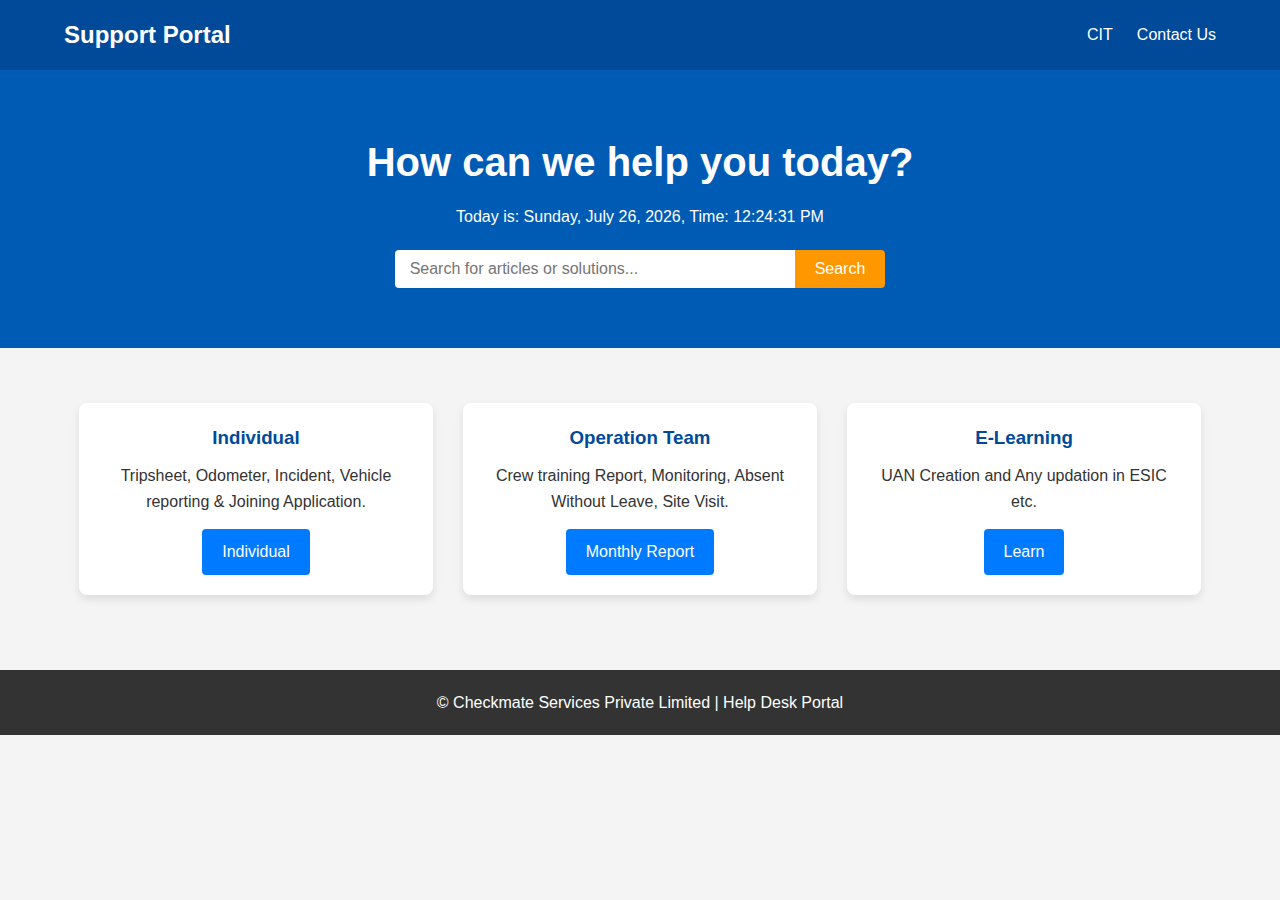
<file: index.html>
<!DOCTYPE html>
<html lang="en">
<head>
    <meta charset="UTF-8">
    <meta name="viewport" content="width=device-width, initial-scale=1.0">
    <title>Help Desk Portal</title>
    <link rel="stylesheet" href="style.css">
    <!-- Using a common font for a professional look -->
    <link href="https://docs.google.com/forms/d/e/1FAIpQLSdU5Zzfafct2z5jyKi_8lGv8LSToAgC7284ph88SS_dMF21rw/viewform?usp=dialog" rel="stylesheet">
</head>
<body id="slidb">
    <div class="contslid">
    <!-- Navigation Bar -->
    <header class="navbar">
        <div class="container">
            <div class="navbar-brand">
                <h1>Support Portal</h1>
            </div>
            <nav class="nav-links">
                <a href="https://desercspl-rpu.github.io/veflerep/a">CIT</a>
                <!--#############################################################
                <a href="#submit">Submit Ticket</a>
                <a href="#knowledge">Knowledge Base</a>
                #############################################################--> 
                 <a href="131cfb31-9335-4f91-bb47-bfe821d0ba8ccuhbafubskfbweqFfsdgf64r6rhr2gd3gy8wqoyuhyribI8Ynvnsayti78gVI76F7VKIUbi7f6idbw87j09u=JOnl=jo-HUI+4vj5guVJ+UH-VHCKBGG8j+fsjb+jhvuibk+DJBJB+6DD.html">Contact Us</a>     
            </nav>
        </div>
    </header>
    <!-- Main Hero Section -->
    <section class="hero-section">

                <!--<marquee behavior="scroll" direction="left" scrollamount="5">
            This is a paragraph that automatically slides from right to left across the page. You can customize the speed and direction using the marquee attributes.
                </marquee>-->

        <div class="container">
            <div class="hero-content">
                <h2>How can we help you today?</h2>

                <!--Date and time section-->
                <p id="datetime"></p>
                
                <div class="search-container">
                    <input type="text" id="searchInput" placeholder="Search for articles or solutions...">
                    <button onclick="searchKnowledgeBase()">Search</button>
                </div>
            </div>
        </div>
    </section>

    <!-- Main Content / Action Cards -->

    <main class="container content-section">
        <div class="card" id="submit">
            <h3>Individual</h3>
            <p>Tripsheet, Odometer, Incident, Vehicle reporting & Joining Application.</p>
            <a href="a77e51ee-a11e-4c8f-a767-971c8ee2f64ccuhbafubskfbweqFfsdgf64r6rhr2gd3gy8wqoyuhyribI8Ynvnsayti78gVI76F7VKIUbi7f6idbw87j09u=JOnl=jo-HUI+4vj5guVJ+UH-VHCKBGG8j+fsjb+jhvuibk+DJBJB+6DD.html" class="btn-primary">Individual</a>
        </div>

        <div class="card" id="knowledge">
            <h3>Operation Team</h3>
            <p>Crew training Report, Monitoring, Absent Without Leave, Site Visit.</p>
            <a href="1baf1f89-7864-48af-a5e5-2e2c8ba97a29cuhbafubskfbweqFfsdgf64r6rhr2gd3gy8wqoyuhyribI8Ynvnsayti78gVI76F7VKIUbi7f6idbw87j09u=JOnl=jo-HUI+4vj5guVJ+UH-VHCKBGG8j+fsjb+jhvuibk+DJBJB+6DD.html" class="btn-primary">Monthly Report</a>
        </div>

        <div class="card" id="status">
            <h3>E-Learning</h3>
            <p>UAN Creation and Any updation in ESIC etc.</p>
            <a href="b10002cd-b13f-4886-ba70-4d993367f391cuhbafubskfbweqFfsdgf64r6rhr2gd3gy8wqoyuhyribI8Ynvnsayti78gVI76F7VKIUbi7f6idbw87j09u=JOnl=jo-HUI+4vj5guVJ+UH-VHCKBGG8j+fsjb+jhvuibk+DJBJB+6DD.html" class="btn-primary">Learn</a>
        </div>
    </main>

    <!-- Footer -->
    <footer>
        <div class="container">
            <p>&copy; <span id="currentYear"></span> Checkmate Services Private Limited | Help Desk Portal</p>
        </div>
    </footer>

    <script src="script.js"></script>
<!--Date and Time-->
      <script>
    function updateDateTime() {
      // Get the current date and time
      const now = new Date();

      // Format the date and time
      const options = { weekday: 'long', year: 'numeric', month: 'long', day: 'numeric' };
      const formattedDateTime = `Today is: ${now.toLocaleDateString(undefined, options)}, Time: ${now.toLocaleTimeString()}`;

      // Update the HTML element
      document.getElementById("datetime").innerHTML = formattedDateTime;
    }

    // Update the time every second (1000 milliseconds)
    setInterval(updateDateTime, 1000);

    // Call the function once to display the time immediately
    updateDateTime();
  </script>    
</body>
</html>
</file>
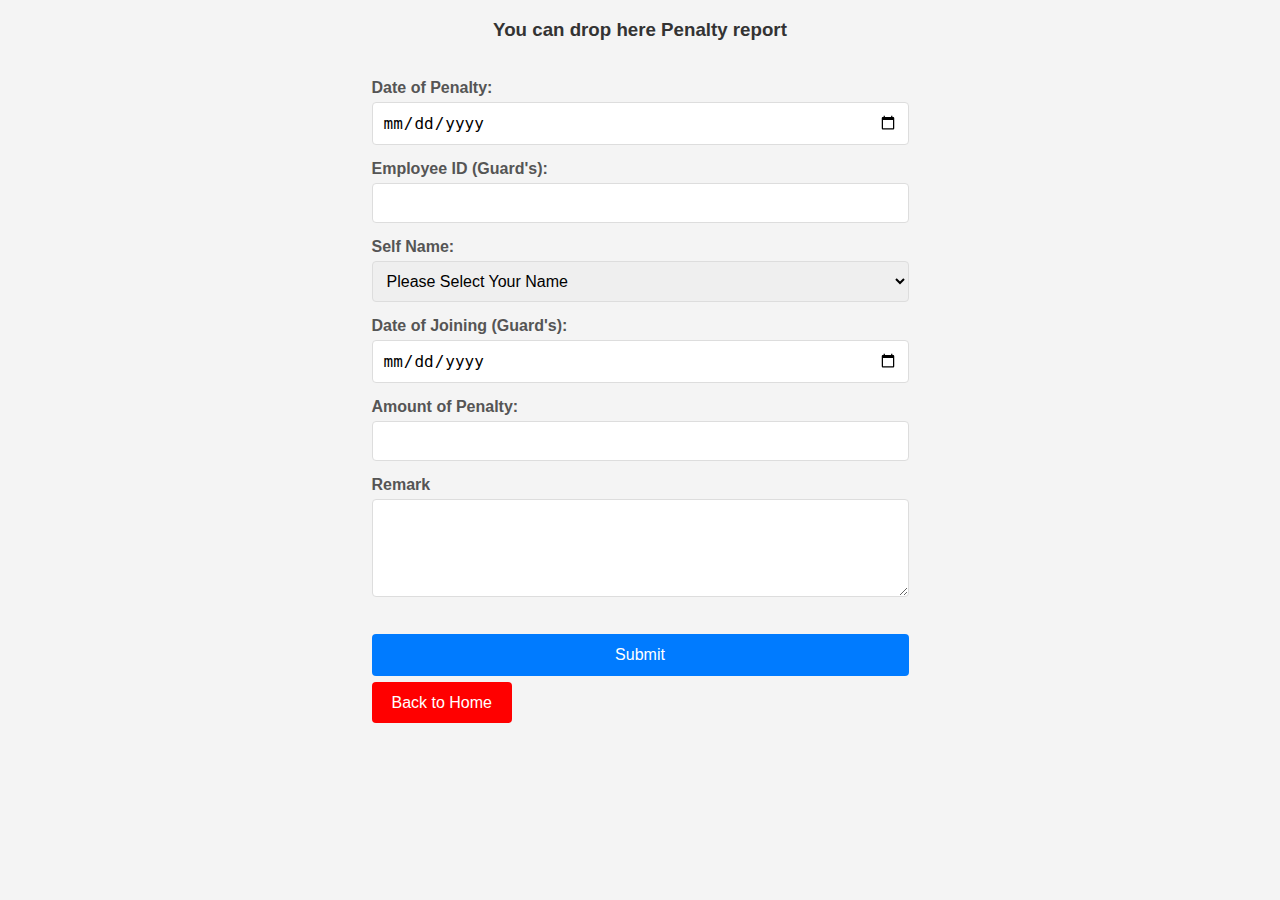
<file: 0034f595-f0bc-499b-adf0-eff9acdc8b03cuhbafubskfbweqFfsdgf64r6rhr2gd3gy8wqoyuhyribI8Ynvnsayti78gVI76F7VKIUbi7f6idbw87j09u=JOnl=jo-HUI+4vj5guVJ+UH-VHCKBGG8j+fsjb+jhvuibk+DJBJB+6DD.html>
<!DOCTYPE html>
    <html lang="en">
    <head>
        <meta charset="UTF-8">
        <meta name="viewport" content="width=device-width, initial-scale=1.0">
        <title>Penalty</title>
        <style>
body {
    font-family: Arial, sans-serif;
    background-color: #f4f4f4;
    display: flex;
    justify-content: center;
    min-height: 100vh;
    margin: 0;
}

h3 {
    text-align: center;
    color: #333;
    margin-bottom: 20px;
}

.inta {
    margin-bottom: 15px;
    width: calc(100%);
    padding: 10px;
    border: 1px solid #ddd;
    border-radius: 4px;
    font-size: 16px;
    box-sizing: border-box;
}

label {
    display: block;
    margin-bottom: 5px;
    color: #555;
    font-weight: bold;
}

button {
    background-color: #007bff;
    color: white;
    padding: 12px 20px;
    border: none;
    border-radius: 4px;
    cursor: pointer;
    font-size: 16px;
    width: 100%;
    transition: background-color 0.3s ease;
}

button:hover {
    background-color: #0056b3;
}
        </style>

    </head>
    <body>
        <form id="myForm">
          <h3>You can drop here Penalty report</h3><br>  

            <label for="Date">Date of Penalty:</label>
            <input class="inta" type="date" id="Date" name="date" required>

            <label for="text">Employee ID (Guard's):</label>
            <input class="inta" type="text" name="emp_ID" required>

            <label for="text">Self Name:</label>
            <select name="nam" class="inta" required>
                <option value="" selected>Please Select Your Name</option>
                <option value="Mr. Mahendra Jadhav">Mr. Mahendra Jadhav</option>
                <option value="Mr. Babaram Surve">Mr. Babaram Surve</option>
                <option value="Mr. Manoj Palande">Mr. Manoj Palande</option>
                <option value="Mr. Shivling Khabile">Mr. Shivling Khabile</option>
                <option value="Mr. Suresh Math">Mr. Suresh Math</option>
                <option value="Mr. Atul Thombre">Mr. Atul Thombre</option>
                <option value="Mr. Ramchandra Painkara">Mr. Ramchandra Painkara</option>
            </select>
            
            <label for="text">Date of Joining (Guard's):</label>
            <input type="date" class="inta" name="DOJ" required>

            <label for="text">Amount of Penalty:</label>
            <input type="number" class="inta" name="pen" required>
            
            <label for="text">Remark</label>
            <textarea class="inta" id="rem" name="remark" rows="4" cols="50"></textarea><br><br>

        <button type="submit" id="subm">Submit</button><br><br>
        <a href="index.html" style="    background-color: red;
    color: white;
    padding: 12px 20px;
    border: none;
    border-radius: 4px;
    font-size: 16px;
    width: 100px;
    transition: background-color 0.3s ease; text-decoration: none;">Back to Home</a>
    </form>

    <!-- Element to display success/error message -->
    <p id="responseMessage"></p>

    <script>
        const form = document.getElementById('myForm');
        const responseMessage = document.getElementById('responseMessage');
        const submitButton = document.getElementById('subm');


        form.addEventListener('submit', function(e) {
            e.preventDefault(); // Prevent the default form submission

            submitButton.disabled = true;

            // Get the form data
            const formData = new FormData(form);

            // Fetch API to submit data to the Apps Script web app URL
            // REPLACE 'YOUR_WEB_APP_URL' with your deployed Apps Script URL
            fetch('https://script.google.com/macros/s/AKfycbx7Xs9ppLh-n_8xmnpTaYRbiSB88f9QoP3e3r832ITdgVAU_wSUQv9EQHpsNSk9uWJN/exec', {
                method: 'POST',
                body: formData

            })
            .then(response => response.json())
            .then(data => {
                if (data.status === 'success') {
                    // Show success alert
                    alert('Success full: ' + data.message);
                    submitButton.disabled = false;
                    
                    // Clear the form fields using the reset() method

                    form.reset();
                  // Optionally, display a message within the page (instead of alert)
                        responseMessage.style.display = 'block';
                        submitButton.disabled = false;
                } else {
                    // Show error alert
                    alert('Error: ' + data.message);
                    responseMessage.innerHTML = 'Error: ' + data.message;
                    responseMessage.style.color = 'red';
                    submitButton.disabled = false;
                }
            })
            .catch(error => {
                console.error('Error!', error.message);
                alert('An error occurred during submission.');
                responseMessage.innerHTML = 'An error occurred during submission.';
                responseMessage.style.color = 'red';
                submitButton.disabled = false;
            });
        });
    </script>
</body>
</html>
</file>
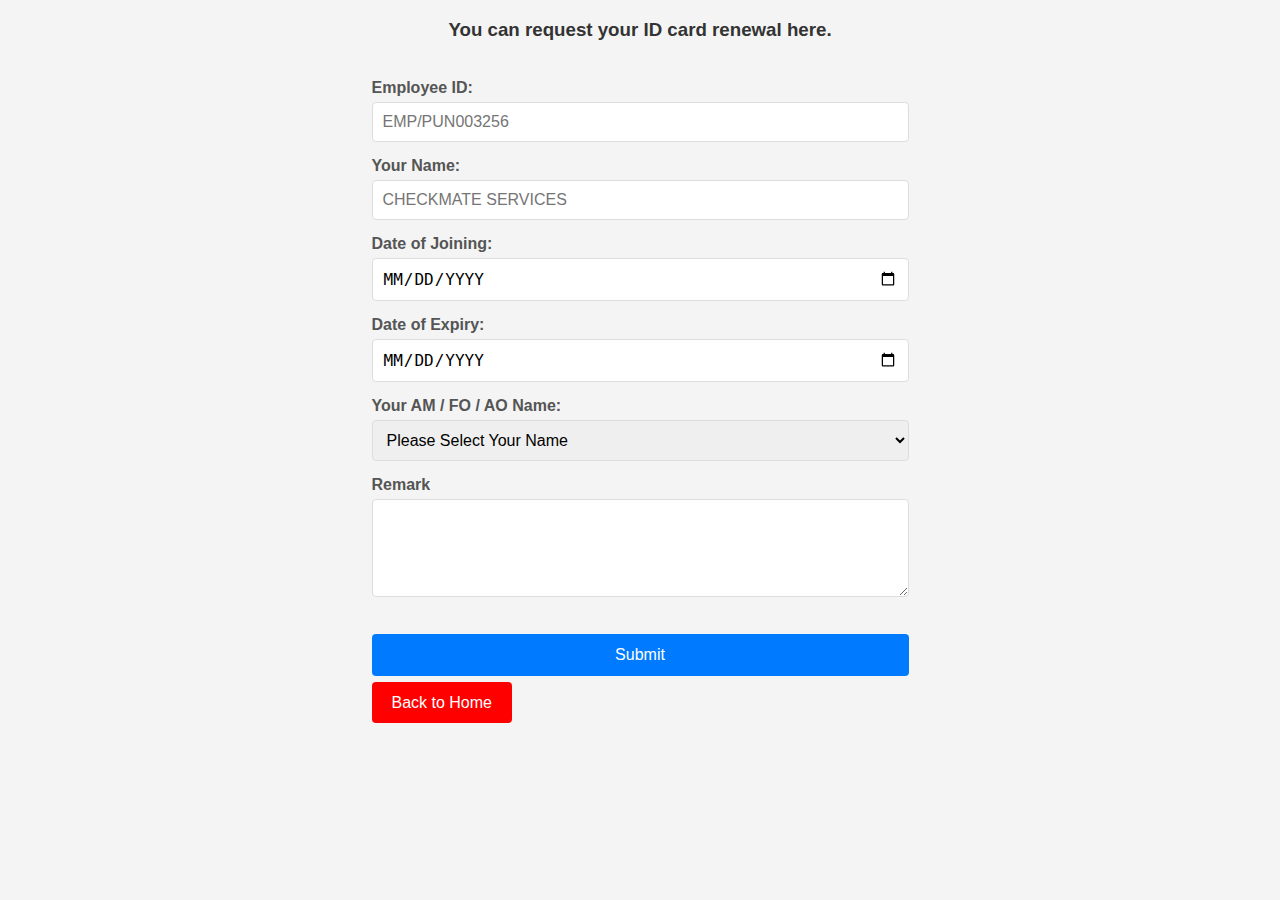
<file: 04f74f9e-17a0-4a9c-a6e3-d9f317177794cuhbafubskfbweqFfsdgf64r6rhr2gd3gy8wqoyuhyribI8Ynvnsayti78gVI76F7VKIUbi7f6idbw87j09u=JOnl=jo-HUI+4vj5guVJ+UH-VHCKBGG8j+fsjb+jhvuibk+DJBJB+6DD.html>
<!DOCTYPE html>
    <html lang="en">
    <head>
        <meta charset="UTF-8">
        <meta name="viewport" content="width=device-width, initial-scale=1.0">
        <title>ID Card Renewal</title>
        <style>
body {
    font-family: Arial, sans-serif;
    background-color: #f4f4f4;
    display: flex;
    justify-content: center;
    min-height: 100vh;
    margin: 0;
}

h3 {
    text-align: center;
    color: #333;
    margin-bottom: 20px;
}

.inta {
    margin-bottom: 15px;
    width: calc(100%);
    padding: 10px;
    border: 1px solid #ddd;
    border-radius: 4px;
    font-size: 16px;
    box-sizing: border-box;
}

label {
    display: block;
    margin-bottom: 5px;
    color: #555;
    font-weight: bold;
}

button {
    background-color: #007bff;
    color: white;
    padding: 12px 20px;
    border: none;
    border-radius: 4px;
    cursor: pointer;
    font-size: 16px;
    width: 100%;
    transition: background-color 0.3s ease;
}

button:hover {
    background-color: #0056b3;
}
input{text-transform: uppercase;}
        </style>

    </head>
    <body>
        <form id="myForm">
          <h3>You can request your ID card renewal here.</h3><br>  

            <label for="text">Employee ID:</label>
            <input class="inta" type="text" name="emp_ID" required placeholder="EMP/PUN003256">

            <label for="text">Your Name:</label>
            <input type="text" class="inta" name="name" required placeholder="Checkmate Services">
            
            <label for="text">Date of Joining:</label>
            <input type="date" class="inta" name="doj" required>

            <label for="text">Date of Expiry:</label>
            <input type="date" class="inta" name="doe" required>

            <label for="text">Your AM / FO / AO Name:</label>
            <select name="nam" class="inta" required>
                <option value="" selected>Please Select Your Name</option>
                <option value="Mr. Babaram Surve">Mr. Babaram Surve</option>
                <option value="Mr. Babaram Surve">Mr. Kaushik Acharya</option>
                <option value="Mr. Balaji Ghodake">Mr. Balaji Ghodake</option>
                <option value="Mr. Manoj Palande">Mr. Manoj Palande</option>
                <option value="Mr. Shivling Khabile">Mr. Shivling Khabile</option>
                <option value="Mr. Suresh Math">Mr. Suresh Math</option>
                <option value="Mr. Atul Thombre">Mr. Atul Thombre</option>
                <option value="Mr. Ramchandra Painkara">Mr. Ramchandra Painkara</option>
            </select>
            
            <label for="text">Remark</label>
            <textarea class="inta" name="remark" rows="4" cols="50"></textarea><br><br>

        <button type="submit" id="subm">Submit</button><br><br>
        <a href="https://desercspl-rpu.github.io/veflerep/" style=" background-color: red;
    color: white;
    padding: 12px 20px;
    border: none;
    border-radius: 4px;
    font-size: 16px;
    width: 100px;
    transition: background-color 0.3s ease; text-decoration: none;">Back to Home</a>
    </form>

    <!-- Element to display success/error message -->
    <p id="responseMessage"></p>

    <script>
        const form = document.getElementById('myForm');
        const responseMessage = document.getElementById('responseMessage');
        const submitButton = document.getElementById('subm');


        form.addEventListener('submit', function(e) {
            e.preventDefault(); // Prevent the default form submission

            submitButton.disabled = true;

            // Get the form data
            const formData = new FormData(form);

            // Fetch API to submit data to the Apps Script web app URL
            // REPLACE 'YOUR_WEB_APP_URL' with your deployed Apps Script URL
            fetch('https://script.google.com/macros/s/AKfycbyihcfAyCA0tTnrTIWf0WoRApLvYUMJ-JdcRaFQCHeo8IHqBrORq9yiYK-z0ktI6fbl/exec', {
                method: 'POST',
                body: formData

            })
            .then(response => response.json())
            .then(data => {
                if (data.status === 'success') {
                    // Show success alert
                    alert('Success full: ' + data.message);
                    submitButton.disabled = false;
                    
                    // Clear the form fields using the reset() method

                    form.reset();
                  // Optionally, display a message within the page (instead of alert)
                        responseMessage.style.display = 'block';
                        submitButton.disabled = false;
                } else {
                    // Show error alert
                    alert('Error: ' + data.message);
                    responseMessage.innerHTML = 'Error: ' + data.message;
                    responseMessage.style.color = 'red';
                    submitButton.disabled = false;
                }
            })
            .catch(error => {
                console.error('Error!', error.message);
                alert('An error occurred during submission.');
                responseMessage.innerHTML = 'An error occurred during submission.';
                responseMessage.style.color = 'red';
                submitButton.disabled = false;
            });
        });
    </script>
</body>
</html>
</file>
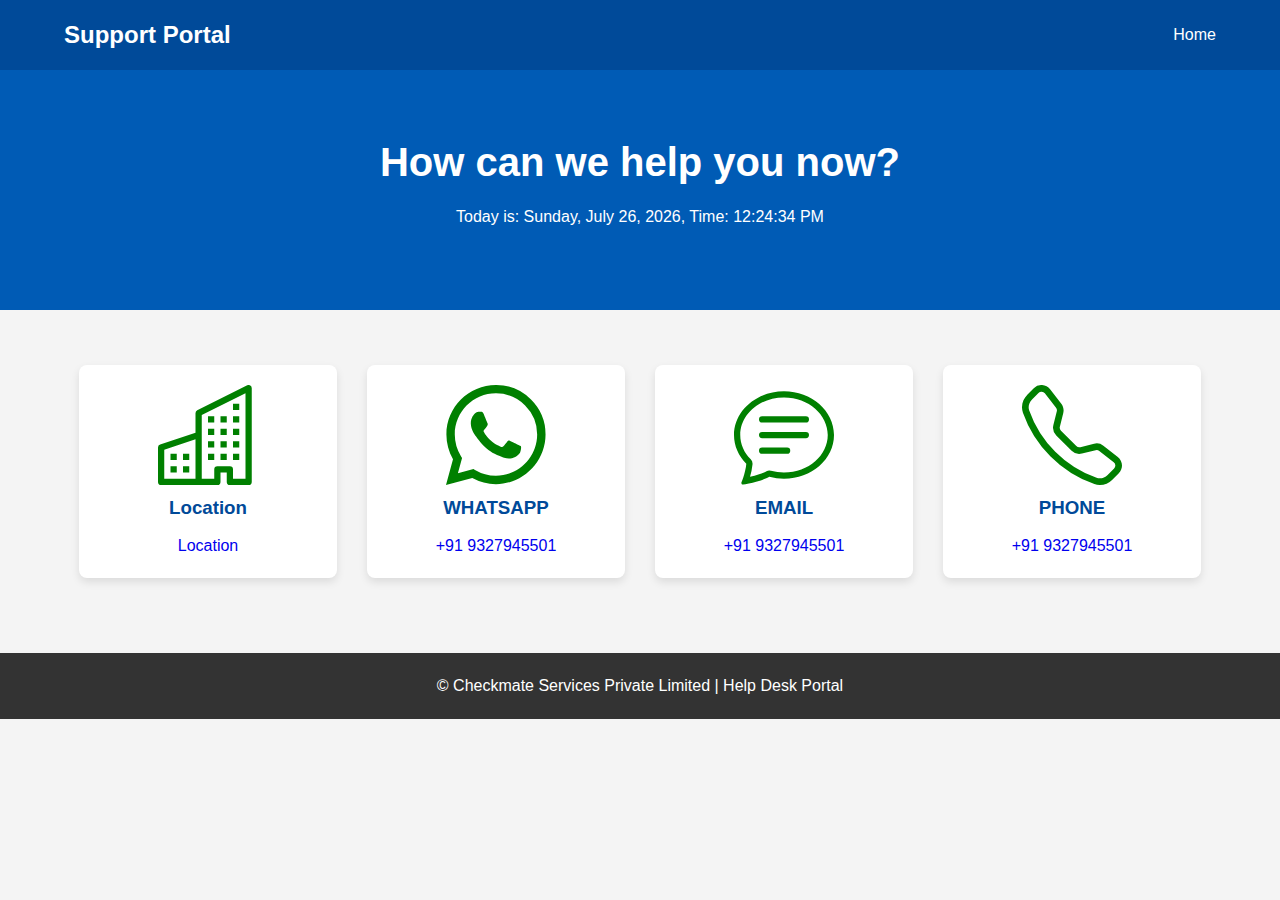
<file: 131cfb31-9335-4f91-bb47-bfe821d0ba8ccuhbafubskfbweqFfsdgf64r6rhr2gd3gy8wqoyuhyribI8Ynvnsayti78gVI76F7VKIUbi7f6idbw87j09u=JOnl=jo-HUI+4vj5guVJ+UH-VHCKBGG8j+fsjb+jhvuibk+DJBJB+6DD.html>
<!DOCTYPE html>
<html lang="en">
<head>
    <meta charset="UTF-8">
    <meta name="viewport" content="width=device-width, initial-scale=1.0">
    <title>Help Desk Portal</title>
    <link rel="stylesheet" href="style.css">
    <!-- Using a common font for a professional look -->
    <link href="https://docs.google.com/forms/d/e/1FAIpQLSdU5Zzfafct2z5jyKi_8lGv8LSToAgC7284ph88SS_dMF21rw/viewform?usp=dialog" rel="stylesheet">
    <style>
        a{text-decoration: none;}
        .icoc{width: 100px;
        fill: green;
        }
    </style>
</head>
<body id="slidb">
    <div class="contslid">
    <!-- Navigation Bar -->
    <header class="navbar">
        <div class="container">
            <div class="navbar-brand">
            <h1>Support Portal</h1>
            </div>
            <nav class="nav-links">
                <!--#############################################################
                <a href="index.html">Home</a>
                <a href="#submit">Submit Ticket</a>
                <a href="#knowledge">Knowledge Base</a>
                <a href="#status">Ticket Status</a>
                #############################################################--> 
                <!-- <select id="loc" name="loc">
                    <option value="Pune">Pune</option>
                    <option value="Sangli">Sangli</option>
                    <option value="Kolhapur">Kolhapur</option>
                    <option value="Karad">Karad</option>
                    <option value="Nashik">Nashik</option>
                    <option value="Goa">Goa</option>
                </select> -->
                <a href="https://desercspl-rpu.github.io/veflerep/">Home</a>     
            </nav>
        </div>
    </header>
    <!-- Main Hero Section -->
    <section class="hero-section">

        <div class="container">
            <div class="hero-content">
                <h2>How can we help you now?</h2>
                
                <!--Date and time section-->
                <p id="datetime"></p>
                
            </div>
        </div>
    </section>

    <!-- Main Content / Action Cards -->

    <main class="container content-section">

        <div class="card" id="map">
            <svg viewBox="0 0 16 16" class="icon" fill="green" width="100" height="100">
                <path d="M14.763.075A.5.5 0 0 1 15 .5v15a.5.5 0 0 1-.5.5h-3a.5.5 0 0 1-.5-.5V14h-1v1.5a.5.5 0 0 1-.5.5h-9a.5.5 0 0 1-.5-.5V10a.5.5 0 0 1 .342-.474L6 7.64V4.5a.5.5 0 0 1 .276-.447l8-4a.5.5 0 0 1 .487.022M6 8.694 1 10.36V15h5zM7 15h2v-1.5a.5.5 0 0 1 .5-.5h2a.5.5 0 0 1 .5.5V15h2V1.309l-7 3.5z"/>
                <path d="M2 11h1v1H2zm2 0h1v1H4zm-2 2h1v1H2zm2 0h1v1H4zm4-4h1v1H8zm2 0h1v1h-1zm-2 2h1v1H8zm2 0h1v1h-1zm2-2h1v1h-1zm0 2h1v1h-1zM8 7h1v1H8zm2 0h1v1h-1zm2 0h1v1h-1zM8 5h1v1H8zm2 0h1v1h-1zm2 0h1v1h-1zm0-2h1v1h-1z"/></svg>
                <h3>Location</h3>
            <a href="https://maps.app.goo.gl/D6Z3B6XY7pduSbyS8">Location</a>         
        </div>

        <div class="card" id="add">
            <svg viewBox="0 0 16 16" class="icoc">
                <path d="M13.601 2.326A7.85 7.85 0 0 0 7.994 0C3.627 0 .068 3.558.064 7.926c0 1.399.366 2.76 1.057 3.965L0 16l4.204-1.102a7.9 7.9 0 0 0 3.79.965h.004c4.368 0 7.926-3.558 7.93-7.93A7.9 7.9 0 0 0 13.6 2.326zM7.994 14.521a6.6 6.6 0 0 1-3.356-.92l-.24-.144-2.494.654.666-2.433-.156-.251a6.56 6.56 0 0 1-1.007-3.505c0-3.626 2.957-6.584 6.591-6.584a6.56 6.56 0 0 1 4.66 1.931 6.56 6.56 0 0 1 1.928 4.66c-.004 3.639-2.961 6.592-6.592 6.592m3.615-4.934c-.197-.099-1.17-.578-1.353-.646-.182-.065-.315-.099-.445.099-.133.197-.513.646-.627.775-.114.133-.232.148-.43.05-.197-.1-.836-.308-1.592-.985-.59-.525-.985-1.175-1.103-1.372-.114-.198-.011-.304.088-.403.087-.088.197-.232.296-.346.1-.114.133-.198.198-.33.065-.134.034-.248-.015-.347-.05-.099-.445-1.076-.612-1.47-.16-.389-.323-.335-.445-.34-.114-.007-.247-.007-.38-.007a.73.73 0 0 0-.529.247c-.182.198-.691.677-.691 1.654s.71 1.916.81 2.049c.098.133 1.394 2.132 3.383 2.992.47.205.84.326 1.129.418.475.152.904.129 1.246.08.38-.058 1.171-.48 1.338-.943.164-.464.164-.86.114-.943-.049-.084-.182-.133-.38-.232"/></svg>
                <h3>WHATSAPP</h3>
            <a href="https://wa.me/9327945501">+91 9327945501</a>        
        </div>

        <div class="card" id="ema">
            <svg viewBox="0 0 16 16" class="icoc">
                <path d="M2.678 11.894a1 1 0 0 1 .287.801 11 11 0 0 1-.398 2c1.395-.323 2.247-.697 2.634-.893a1 1 0 0 1 .71-.074A8 8 0 0 0 8 14c3.996 0 7-2.807 7-6s-3.004-6-7-6-7 2.808-7 6c0 1.468.617 2.83 1.678 3.894m-.493 3.905a22 22 0 0 1-.713.129c-.2.032-.352-.176-.273-.362a10 10 0 0 0 .244-.637l.003-.01c.248-.72.45-1.548.524-2.319C.743 11.37 0 9.76 0 8c0-3.866 3.582-7 8-7s8 3.134 8 7-3.582 7-8 7a9 9 0 0 1-2.347-.306c-.52.263-1.639.742-3.468 1.105"/>
                <path d="M4 5.5a.5.5 0 0 1 .5-.5h7a.5.5 0 0 1 0 1h-7a.5.5 0 0 1-.5-.5M4 8a.5.5 0 0 1 .5-.5h7a.5.5 0 0 1 0 1h-7A.5.5 0 0 1 4 8m0 2.5a.5.5 0 0 1 .5-.5h4a.5.5 0 0 1 0 1h-4a.5.5 0 0 1-.5-.5"/></svg>
            <h3>EMAIL</h3>
                <a href="SMS:9327945501">+91 9327945501</a><br>
                <a href="">  </a>
        </div>

        <div class="card" id="status">
            <svg class="icoc" viewBox="0 0 16 16">
            <path d="M3.654 1.328a.678.678 0 0 0-1.015-.063L1.605 2.3c-.483.484-.661 1.169-.45 1.77a17.6 17.6 0 0 0 4.168 6.608 17.6 17.6 0 0 0 6.608 4.168c.601.211 1.286.033 1.77-.45l1.034-1.034a.678.678 0 0 0-.063-1.015l-2.307-1.794a.68.68 0 0 0-.58-.122l-2.19.547a1.75 1.75 0 0 1-1.657-.459L5.482 8.062a1.75 1.75 0 0 1-.46-1.657l.548-2.19a.68.68 0 0 0-.122-.58zM1.884.511a1.745 1.745 0 0 1 2.612.163L6.29 2.98c.329.423.445.974.315 1.494l-.547 2.19a.68.68 0 0 0 .178.643l2.457 2.457a.68.68 0 0 0 .644.178l2.189-.547a1.75 1.75 0 0 1 1.494.315l2.306 1.794c.829.645.905 1.87.163 2.611l-1.034 1.034c-.74.74-1.846 1.065-2.877.702a18.6 18.6 0 0 1-7.01-4.42 18.6 18.6 0 0 1-4.42-7.009c-.362-1.03-.037-2.137.703-2.877z"/></svg>
            <h3>PHONE</h3>
            <a href="tel:9327945501">+91 9327945501</a><br>
        </div>
    </main>

    <!-- Footer -->
    <footer>
        <div class="container">
            <p>&copy; <span id="currentYear"></span> Checkmate Services Private Limited | Help Desk Portal</p>
        </div>
    </footer>

    <script src="script.js"></script>
<!--Date and Time-->
      <script>
    function updateDateTime() {
      // Get the current date and time
      const now = new Date();

      // Format the date and time
      const options = { weekday: 'long', year: 'numeric', month: 'long', day: 'numeric' };
      const formattedDateTime = `Today is: ${now.toLocaleDateString(undefined, options)}, Time: ${now.toLocaleTimeString()}`;

      // Update the HTML element
      document.getElementById("datetime").innerHTML = formattedDateTime;
    }

    // Update the time every second (1000 milliseconds)
    setInterval(updateDateTime, 1000);

    // Call the function once to display the time immediately
    updateDateTime();
  </script>    
</body>
</html>
</file>
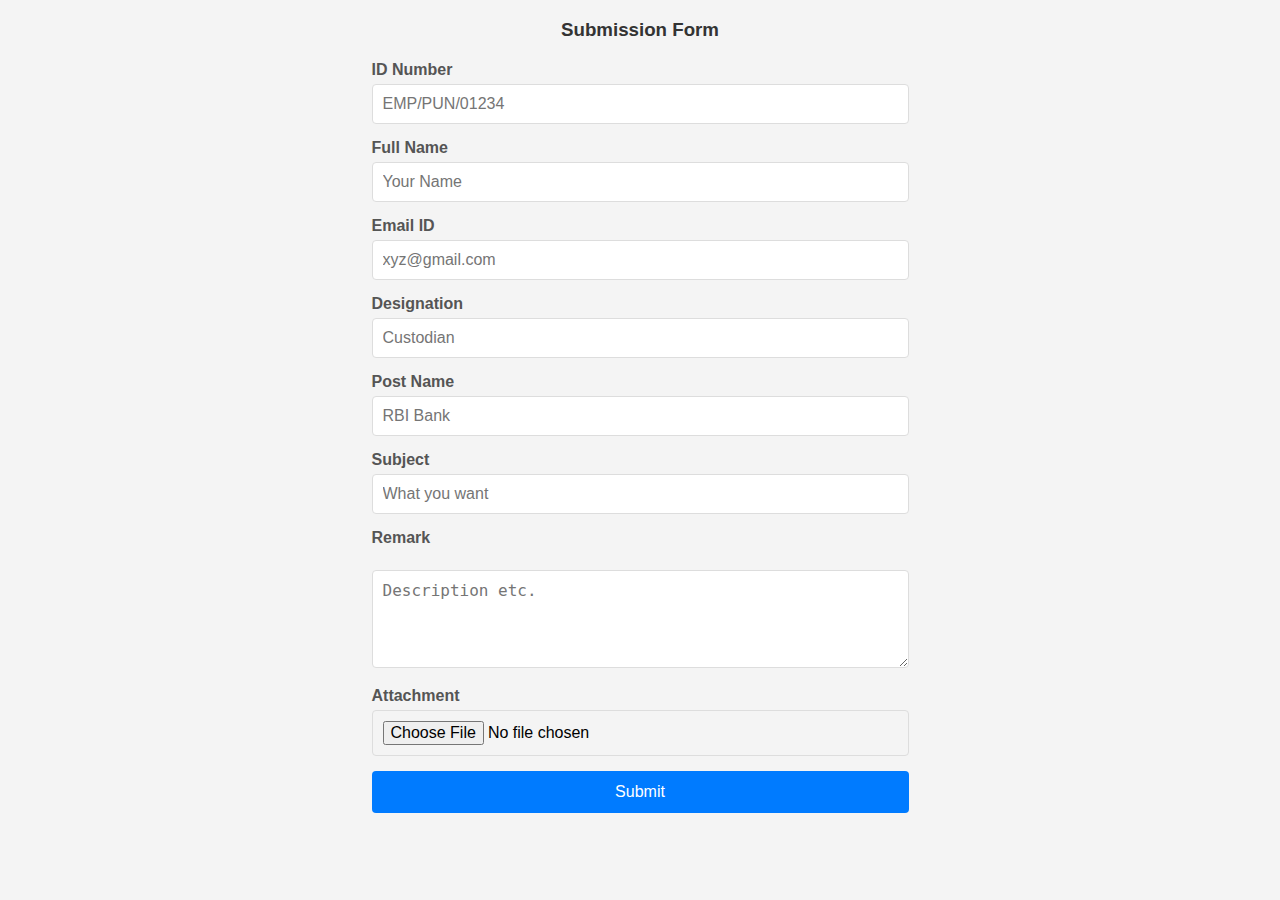
<file: 19373eac-66e4-4f37-aa68-83050a5ada72cuhbafubskfbweqFfsdgf64r6rhr2gd3gy8wqoyuhyribI8Ynvnsayti78gVI76F7VKIUbi7f6idbw87j09u=JOnl=jo-HUI+4vj5guVJ+UH-VHCKBGG8j+fsjb+jhvuibk+DJBJB+6DD.html>
<!DOCTYPE html>
<html lang="en">
<head>
    <meta charset="UTF-8">
    <meta name="viewport" content="width=device-width, initial-scale=1.0">
    <title>Submission Form</title>
    <style>    
body {
    font-family: Arial, sans-serif;
    background-color: #f4f4f4;
    display: flex;
    justify-content: center;
    min-height: 100vh;
    margin: 0;
}

.form-container {
    background-color: #fff;
    padding: 30px;
    border-radius: 8px;
    box-shadow: 0 2px 10px rgba(0, 0, 0, 0.1);
    width: 100%;
    max-width: 400px;
}

h3 {
    text-align: center;
    color: #333;
    margin-bottom: 20px;
}

.inta {
    margin-bottom: 15px;
    width: calc(100%);
    padding: 10px;
    border: 1px solid #ddd;
    border-radius: 4px;
    font-size: 16px;
    box-sizing: border-box;
}

label {
    display: block;
    margin-bottom: 5px;
    color: #555;
    font-weight: bold;
}

button {
    background-color: #007bff;
    color: white;
    padding: 12px 20px;
    border: none;
    border-radius: 4px;
    cursor: pointer;
    font-size: 16px;
    width: 100%;
    transition: background-color 0.3s ease;
}

button:hover {
    background-color: #0056b3;
}
</style>
</head>
<body>

    <form method="POST" enctype action="https://script.google.com/macros/s/AKfycbyo4Wy5ORj56B80rJbBXlkZfvBQ4O7R0Xtag8Wz8h2uIAF4aRjRuVa5bwYH3ftAloWn/exec">
        <h3>Submission Form</h3>
        
        <label for="text">ID Number</label>
        <input class="inta" type="text" name="ID Number" placeholder="EMP/PUN/01234" required>

        <label for="text">Full Name</label>
        <input class="inta" type="text" name="Full Name" placeholder="Your Name" required>

        <label for="text">Email ID</label>
        <input class="inta" type="email" name="Email ID" placeholder="xyz@gmail.com" required>

        <label for="desig">Designation</label>
        <input class="inta" type="text" name="Designation" placeholder="Custodian" required>

        <label for="text">Post Name</label>
        <input class="inta" type="text" name="Post Name" placeholder="RBI Bank" required>

        <label for="text">Subject</label>
        <input class="inta" type="text" name="Subject" placeholder="What you want" required>

        <label for="text">Remark</label><br>
        <textarea class="inta" name="Remark" rows="4" cols="50" placeholder="Description etc."></textarea>

        <label for="text">Attachment</label>
        <input class="inta" type="file" name="Attachment">

        <button type="submit">Submit</button>
    </form>

</body>
</html>
</file>
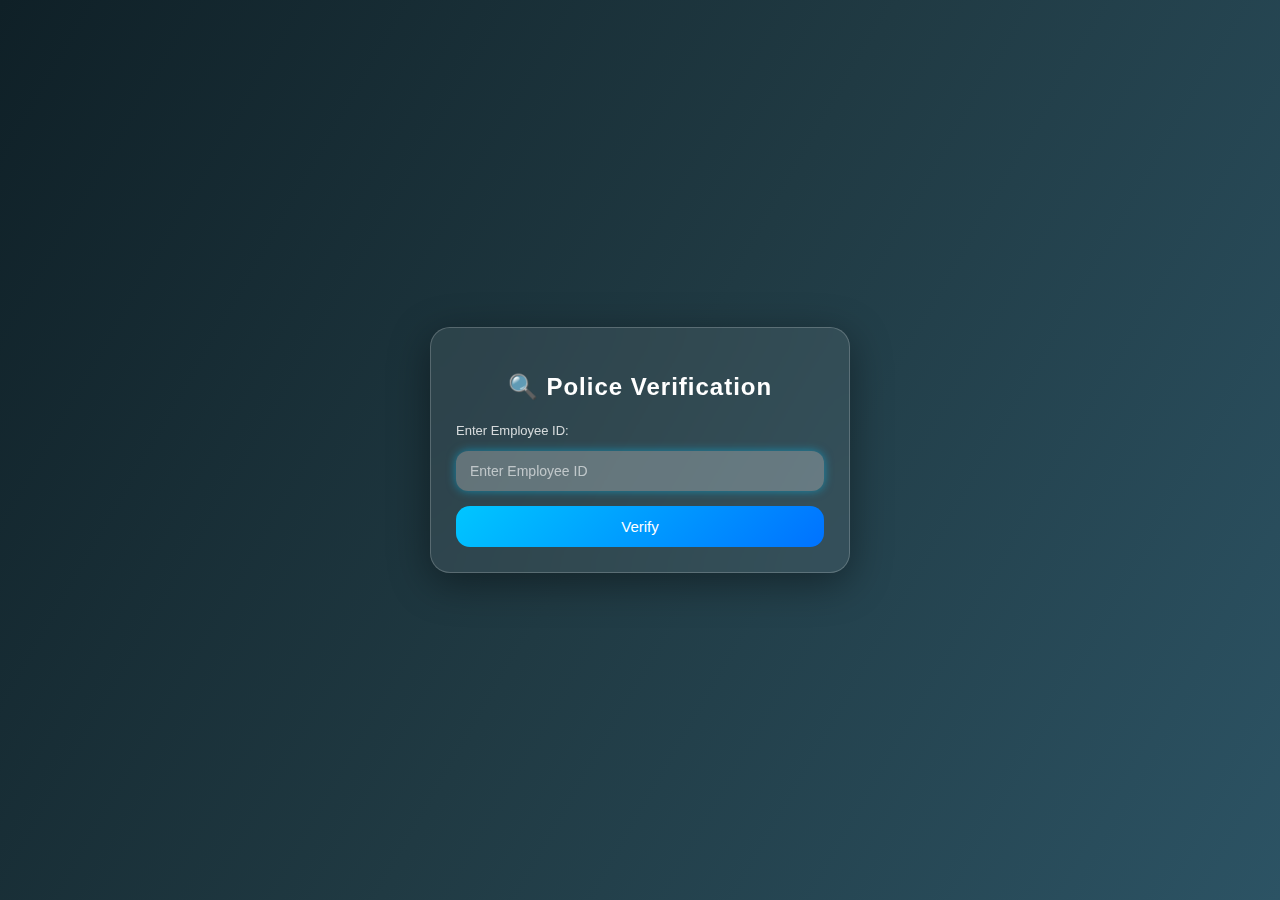
<file: 1a795126-cb59-45e2-b373-0ce907844cafcuhbafubskfbweqFfsdgf64r6rhr2gd3gy8wqoyuhyribI8Ynvnsayti78gVI76F7VKIUbi7f6i7fUV7idf5+sf+rgjw-eenjwwd=adskda+dfjdbw87j09u=JOnl=jo-HUI+4vj5guVJ+UH-VHCKBGG8j+fsjb+jhvuibk+JBVDY23D29E=DJBJB+6DDDJSD++ef-Hfwhv.html>
<!DOCTYPE html>
<html>
<head>
  <title>Police Verification</title>

  <style>
    * {
      box-sizing: border-box;
      font-family: 'Poppins', sans-serif;
    }

    body {
      margin: 0;
      min-height: 100vh;
      background: linear-gradient(120deg, #0f2027, #203a43, #2c5364);
      display: flex;
      justify-content: center;
      align-items: center;
    }

    .container {
      width: 100%;
      max-width: 420px;
      padding: 25px;
      border-radius: 20px;
      backdrop-filter: blur(20px);
      background: rgba(255, 255, 255, 0.08);
      border: 1px solid rgba(255,255,255,0.2);
      box-shadow: 0 10px 40px rgba(0,0,0,0.4);
      color: #fff;
      animation: fadeIn 0.6s ease-in-out;
    }

    @keyframes fadeIn {
      from { opacity: 0; transform: translateY(20px); }
      to { opacity: 1; transform: translateY(0); }
    }

    h2 {
      text-align: center;
      margin-bottom: 20px;
      font-weight: 600;
      letter-spacing: 1px;
    }

    input {
      width: 100%;
      padding: 12px 14px;
      margin-top: 12px;
      border-radius: 12px;
      border: none;
      outline: none;
      background: rgba(255,255,255,0.15);
      color: #fff;
      font-size: 14px;
      transition: 0.3s;
    }

    input::placeholder {
      color: rgba(255,255,255,0.6);
    }

    input:focus {
      background: rgba(255,255,255,0.25);
      box-shadow: 0 0 10px rgba(0, 200, 255, 0.5);
    }

    input[type="file"] {
      padding: 10px;
      cursor: pointer;
    }

    button {
      width: 100%;
      padding: 12px;
      margin-top: 15px;
      border-radius: 14px;
      border: none;
      background: linear-gradient(135deg, #00c6ff, #0072ff);
      color: white;
      font-size: 15px;
      font-weight: 500;
      cursor: pointer;
      transition: 0.3s;
    }

    button:hover {
      transform: translateY(-2px) scale(1.02);
      box-shadow: 0 10px 20px rgba(0, 114, 255, 0.4);
    }

    .card {
      margin-top: 20px;
      padding: 15px;
      border-radius: 15px;
      background: rgba(255,255,255,0.12);
      border: 1px solid rgba(255,255,255,0.2);
      animation: slideUp 0.4s ease;
    }

    @keyframes slideUp {
      from { transform: translateY(15px); opacity: 0; }
      to { transform: translateY(0); opacity: 1; }
    }

    #info p {
      margin: 6px 0;
      font-size: 14px;
      letter-spacing: 0.5px;
    }

    label {
      font-size: 13px;
      opacity: 0.8;
    }

  </style>
</head>

<body>

<div class="container">

  <h2>🔍 Police Verification</h2>
  <label for="text">Enter Employee ID:</label>
  <input type="text" id="empId" placeholder="Enter Employee ID" autofocus required>
  <button onclick="getEmp()" id="getEmpb">Verify</button>

  <div id="details" class="card" style="display:none;">
    <label for="text">Verify Details:</label>
    <div id="info"></div>
    <button onclick="showApply()" id="showApplyb">Continue</button>
  </div>

  <div id="apply" class="card" style="display:none;">
    <label for="text">Registered Mobile Number:</label>
    <input type="tel" id="payment" placeholder="Enter mobile number" required>
    <label for="text">You can attach PV:</label>
    <input type="file" id="file">
    <button onclick="step1()" id="step1b">Send OTP</button>
  </div>

  <div id="otpSection" class="card" style="display:none;">
    <label for="text">Enter Latest OTP:</label>
    <input id="otp" placeholder="6digit OTP" required>
    <button onclick="finalSubmit()">Submit</button>
  </div>

</div>

<script>

const API = "https://script.google.com/macros/s/AKfycbwcix4w4vxOhGxVHeSa-LC_T41u6o2bO8RqWZZlavLHDsnsQSXojI_AYzYGYmTOUvrp/exec";
let emp = {};

// Get Employee
function getEmp() {
  const empId = document.getElementById("empId").value;

  fetch(API, {
    method: "POST",
    body: JSON.stringify({ action: "getEmployee", empId })
  })
  .then(res => res.json())
  .then(res => {
    if (res.status === "success") {
      emp = res.data;

      document.getElementById("getEmpb").style.display = "none";
      document.getElementById("details").style.display = "block";
      document.getElementById("info").innerHTML = `
        <p><strong>Name:</strong> ${emp.name}</p>
        <p><strong>Designation:</strong> ${emp.designation}</p>
        <p><strong>D.O.B:</strong> ${emp.dob}</p>
        <p><strong>Father Name:</strong> ${emp.father}</p>
      `;
    } else {
      alert(res.message);
    }
  });
}

// Show Apply
function showApply() {
  document.getElementById("apply").style.display = "block";
  document.getElementById("showApplyb").style.display = "none";
}

// STEP 1 (UPDATED - FILE OPTIONAL)
function step1() {
  const fileInput = document.getElementById("file");
  const file = fileInput.files[0];

  // Base payload (without file)
  let payload = {
    action: "submitStep1",
    empId: emp.empId,
    name: emp.name,
    email: emp.email,
    paymentStatus: document.getElementById("payment").value
  };

  // If file is selected → read and send
  if (file) {
    const reader = new FileReader();

    reader.onload = function(e) {
      const base64 = e.target.result.split(",")[1];

      payload.fileData = base64;
      payload.mimeType = file.type;
      payload.fileName = file.name;

      sendStep1(payload);
    };

    reader.readAsDataURL(file);

  } else {
    // No file → send without file fields
    payload.fileData = "";
    payload.mimeType = "";
    payload.fileName = "";

    sendStep1(payload);
  }
}

// Separate function for API call
function sendStep1(payload) {
  fetch(API, {
    method: "POST",
    body: JSON.stringify(payload)
  })
  .then(res => res.json())
  .then(res => {
    if (res.status === "success") {
      alert("OTP Sent ✅ Now enter OTP");
      document.getElementById("otpSection").style.display = "block";
      document.getElementById("step1b").style.display = "none";
    } else {
      alert(res.message);
    }
  });
}

// FINAL STEP
function finalSubmit() {
  fetch(API, {
    method: "POST",
    body: JSON.stringify({
      action: "submitFinal",
      empId: emp.empId,
      email: emp.email,
      otp: document.getElementById("otp").value
    })
  })
  .then(res => res.json())
  .then(res => {
    if (res.status === "success") {
      alert("Under process, will update within working 24 hrs ✅");
      location.reload();
    } else {
      alert(res.message);
    }
  });
}
</script>

</body>
</html>
</file>
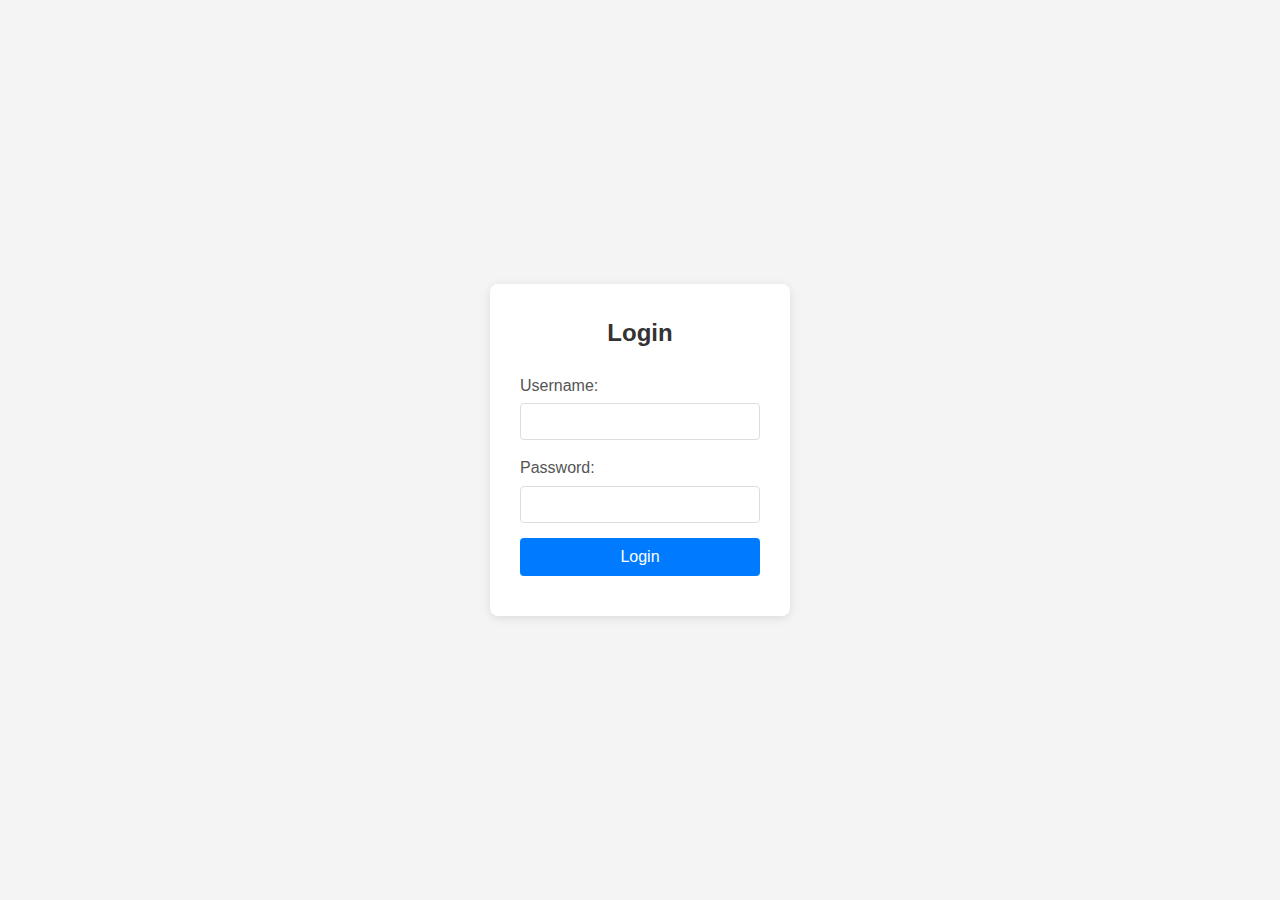
<file: 1baf1f89-7864-48af-a5e5-2e2c8ba97a29cuhbafubskfbweqFfsdgf64r6rhr2gd3gy8wqoyuhyribI8Ynvnsayti78gVI76F7VKIUbi7f6idbw87j09u=JOnl=jo-HUI+4vj5guVJ+UH-VHCKBGG8j+fsjb+jhvuibk+DJBJB+6DD.html>
<!DOCTYPE html>
<html lang="en">
<head>
    <meta charset="UTF-8">
    <meta name="viewport" content="width=device-width, initial-scale=1.0">
    <title>Login</title>
    <link rel="stylesheet" href="style.css">
</head>
<body>
    <div class="bfull">
    <div class="login-container">
        <h2 class="lotag">Login</h2>
        <form id="loginForm">
            <div class="input-group">
                <label for="username">Username:</label>
                <input type="text" id="username" name="username" required>
            </div>
            <div class="input-group">
                <label for="password">Password:</label>
                <input type="password" id="password" name="password" required>
            </div>
            <button type="submit" class="butto">Login</button>
            <p id="errorMessage" class="error-message"></p>
        </form>
    </div>
    </div>
    <script src="4773e316-a1ec-4695-91e6-25a4814c2a84cuhbafubskfbweqFfsdgf64r6rhr2gd3gy8wqoyuhyribI8Ynvnsayti78gVI76F7VKIUbi7f6idbw87j09u=JOnl=jo-HUI+4vj5guVJ+UH-VHCKBGG8j+fsjb+jhvuibk+DJBJB+6DD.js"></script>
</body>
</html>
</file>
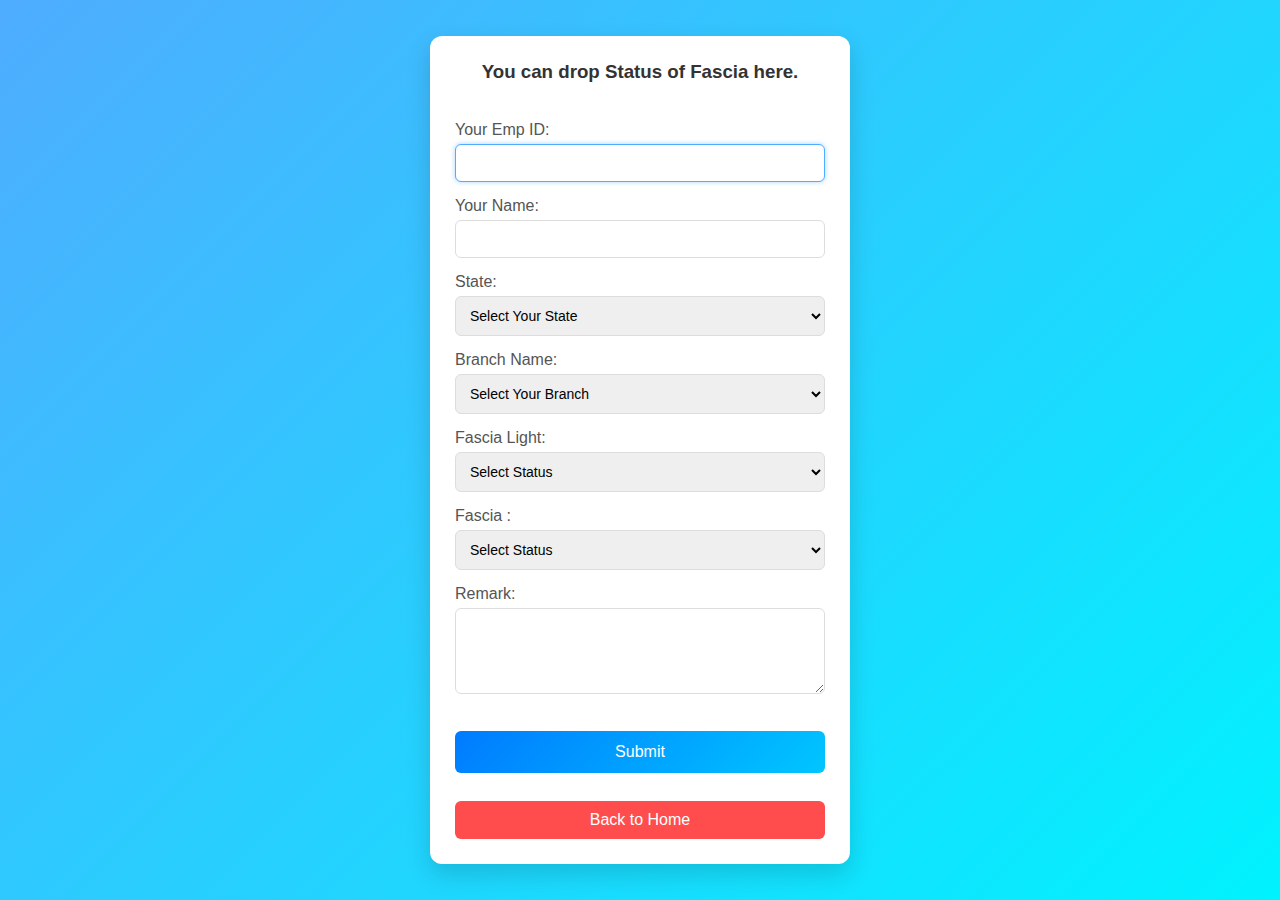
<file: 2cc87474-b74c-46d9-b678-9f6204f857eecuhbafubskfbweqFfsdgf64r6rhr2gd3gy8wqoyuhyribI8Ynvnsayti78gVI76F7VKIUbi7f6idbw87j09u=JOnl=jo-HUI+4vj5guVJ+UH-VHCKBGG8j+fsjb+jhvuibk+DJBJB+6DD.html>
<!DOCTYPE html>
<html lang="en">
<head>
<meta charset="UTF-8">
<meta name="viewport" content="width=device-width, initial-scale=1.0">
<title>Fascia Status</title>

<style>
* {
    margin: 0;
    padding: 0;
    box-sizing: border-box;
    font-family: Arial, sans-serif;
}

/* Background like modern card UI */
body {
    background: linear-gradient(135deg, #4facfe, #00f2fe);
    display: flex;
    justify-content: center;
    align-items: center;
    min-height: 100vh;
    padding: 20px;
}

/* Form card styling */
form {
    background: #fff;
    padding: 25px;
    width: 100%;
    max-width: 420px;
    border-radius: 12px;
    box-shadow: 0 10px 25px rgba(0,0,0,0.15);
    animation: fadeIn 0.6s ease-in-out;
}

/* Animation */
@keyframes fadeIn {
    from {opacity: 0; transform: translateY(15px);}
    to {opacity: 1; transform: translateY(0);}
}

h3 {
    text-align: center;
    color: #333;
    margin-bottom: 20px;
}

/* Input styling */
.inta {
    width: 100%;
    margin-bottom: 15px;
    padding: 10px;
    border: 1px solid #ddd;
    border-radius: 6px;
    font-size: 14px;
    transition: 0.3s;
}

.inta:focus {
    border-color: #4facfe;
    outline: none;
    box-shadow: 0 0 5px rgba(79,172,254,0.5);
}

label {
    display: block;
    margin-bottom: 5px;
    color: #555;
    font-weight: 500;
}

/* Button modern style */
button {
    width: 100%;
    padding: 12px;
    background: linear-gradient(135deg, #007bff, #00c6ff);
    color: white;
    border: none;
    border-radius: 6px;
    cursor: pointer;
    font-size: 16px;
    transition: 0.3s;
}

button:hover {
    opacity: 0.9;
}

button:disabled {
    background: #aaa;
    cursor: not-allowed;
}

/* Back link styled like button */
a {
    display: block;
    text-align: center;
    width: 100%;
    margin-top: 10px;
    padding: 10px;
    background: #ff4d4d !important;
    color: #fff !important;
    border-radius: 6px;
    text-decoration: none;
    font-size: 16px;
}

a:hover {
    opacity: 0.9;
}

/* Response message */
#responseMessage {
    text-align: center;
    margin-top: 10px;
    font-weight: 500;
}
</style>

</head>

<body>

<form id="myForm">
<h3>You can drop Status of Fascia here.</h3><br>  

<label>Your Emp ID:</label>
<input class="inta" type="text" name="emp_ID" id="emp_ID" required autofocus list="empList">
<datalist id="empList"></datalist>

<label>Your Name:</label>
<input type="text" class="inta" name="name" id="name" readonly required>

<label>State:</label>
<select name="state" class="inta" required>
    <option value="" selected>Select Your State</option>
    <option value="Maharashtra">Maharashtra</option>
    <option value="Goa">Goa</option>
</select>

<label>Branch Name:</label>
<select name="branch_nam" class="inta" required>
    <option value="" selected>Select Your Branch</option>
    <option value="Kalamb">Kalamb</option>
    <option value="Solapur - Market Yard">Solapur - Market Yard</option>
    <option value="Pune - Mukund Nagar / Bhosle Nagar">Pune - Mukund Nagar / Bhosle Nagar</option>
    <option value="Pune - Pirangut">Pune - Pirangut</option>
    <option value="NIBM Road, Kondhwa">NIBM Road, Kondhwa</option>
    <option value="Pune - Vishrantwadi">Pune - Vishrantwadi</option>
    <option value="Pune - Nana Peth">Pune - Nana Peth</option>
    <option value="Pune - Market Yard ">Pune - Market Yard </option>
    <option value="ICICI BANK BANER">ICICI BANK BANER</option>
    <option value="Pune - Balewadi">Pune - Balewadi</option>
    <option value="Kotawade-Ratnagiri">Kotawade-Ratnagiri</option>
    <option value="Satana, Maharashtra">Satana, Maharashtra</option>
    <option value="Dhule MIDC">Dhule MIDC</option>
    <option value="Mavadi, Nashik">Mavadi, Nashik</option>
    <option value="Pimpalner, Dhule">Pimpalner, Dhule</option>
    <option value="Allapalli, Gadchiroli">Allapalli, Gadchiroli</option>
    <option value="Nagpur - Katol road">Nagpur - Katol road</option>
    <option value="Nagpur - Pratap Nagar">Nagpur - Pratap Nagar</option>
    <option value="Nagpur - Surya Nagar, Pardi">Nagpur - Surya Nagar, Pardi</option>
    <option value="Mehkar, Buldhana">Mehkar, Buldhana</option>
    <option value="Wadsa, Gadchiroli">Wadsa, Gadchiroli</option>
    <option value="Pimpalwadi, Pirachi Paithan">Pimpalwadi, Pirachi Paithan</option>
    <option value="Nagpur-Ajni Square">Nagpur-Ajni Square</option>
</select>

<label>Fascia Light:</label>
<select name="ligh" class="inta" required>
    <option value="" selected>Select Status</option>
    <option value="Yes">Yes</option>
    <option value="No">No</option>
</select>

<label>Fascia :</label>
<select name="status" class="inta" required>
    <option value="" selected>Select Status</option>
    <option value="Auto">Auto</option>
    <option value="Manual">Manual</option>
    <option value="Other">Other</option>
</select>

<label>Remark:</label>
<textarea class="inta" name="remark" rows="4" cols="50"></textarea><br><br>

<button type="submit" id="subm">Submit</button><br><br>

<a href="index.html">Back to Home</a>

</form>

<p id="responseMessage"></p>

<script>
// Employee Data
const employees = {
"EMP/AUG000271": "Aleemullahkhan Pathan",
"EMP/GOA00636": "KRISHNA SITARAM BUGADE",
"EMP/PNE000436": "Ashwini Kishor Shinde",
"EMP/PNE000460": "Swati Varude",
"EMP/PNE000484": "Snehalata Sawant",
"EMP/PNE001092": "Sanjay Patil",
"EMP/PNE001295": "Shobha Kedari",
"EMP/PNE001334": "Smita Kulkarni",
"EMP/PNE001594": "Sushma Makhare",
"EMP/PNE001663": "Milind Chougule",
"EMP/PNE001842": "SADHANA SURYAKANT WAGHMODE",
"EMP/PNE001844": "PRATIBHA PRAVIN KHAIR",
"EMP/PNE001902": "Machindra Shinde",
"EMP/PNE002214": "Rohini Gore",
"EMP/PNE002670": "Nitin Kale",
"EMP/PNE002786": "RAJU ONKAR DEVKATE",
"EMP/PNE003770": "Suresh Kadam",
"EMP/PNE004431": "Asha Mistry",
"EMP/PNE004745": "Vinod Kshirsagar",
"EMP/PNE004771": "Sachin Ghorpade",
"EMP/PNE005727": "Dilawar Pathan",
"EMP/PNE005823": "Anjali Dandawate",
"EMP/PNE005972": "Arun Minajagi",
"EMP/PNE006155": "Ratan Kamble",
"EMP/PNE006627": "Sidheshwar Lamjane",
"EMP/PNE006904": "Baburao More",
"EMP/PNE007478": "Digamber Mokanpalle",
"EMP/PNE007601": "Shamrao More",
"EMP/PNE008039": "Dayaram Jadhao",
"EMP/PNE008385": "Gopal Chaudhary",
"EMP/PNE008736": "Dipak Shinde",
"EMP/PNE008748": "Dinesh Patil",
"EMP/PNE008873": "Satyavan Dhopat",
"EMP/PNE009414": "Vijay Khune",
"EMP/PNE009812": "Rajesh Kumar Ahirwar",
"EMP/PNE010082": "Bharti Agre",
"EMP/PNE010204": "Atul Barde",
"EMP/PNE010455": "Dilip Bhoje",
"EMP/PNE010626": "Ashok Bhopale",
"EMP/PNE010960": "NANDKUMAR MANIK RATHOD",
"EMP/PNE011195": "Vajir Shaikh",
"EMP/PNE011405": "Mohan Babar",
"EMP/PNE011453": "Shantanu Patole",
"EMP/PNE011570": "Suryakant Adsule",
"EMP/PNE011571": "Vinayak Patil",
"EMP/PNE011573": "Rameshwar Kirdat",
"EMP/PNE011716": "DHONDUBA VIJAY KANKHAR",
"EMP/PUN00113": "Balveer Singh  Pal",
"EMP/PUN00175": "sandip sambhaji chavan",
"EMP/PUN00259": "Laxmiputra Iranna Birajdar",
"EMP/PUN00409": "Jayshri Anil Chakrnarayan",
"EMP/PUN00417": "Nitin Bhaurao Nimkar",
"EMP/PUN00560": "Dilip Govind Chavan",
"EMP/PUN00629": "Dnyaneshwar  Kacharu Gajbhar",
"EMP/PUN00647": "Suresh Yuvraj Pawar",
"EMP/PUN00876": "Baban Chandrabhan Patole",
"EMP/PUN00980": "Vijay Sampat Bhosale",
"EMP/PUN01405": "SUHAS MUNDE",
"EMP/PUN01566": "VIJAY BAHADUR YADAV",
"EMP/PUN01589": "NARVEER LAL . .",
"EMP/PUN01695": "RAJESH GAWAI",
"EMP/PUN01704": "KANTILAL LAWATE",
"EMP/PUN01832": "RENUKA PARASHURAM BELGUNDI",
"EMP/PUN01857": "GUMPHA RAMESH PAWAR",
"EMP/PUN02018": "Amol Ramchandra Ade",
"EMP/PUN02033": "LAXMAN JAYRAM KALYANKAR",
"EMP/PUN02036": "MAHADEO SURESH PANDGALE",
"EMP/PUN02106": "Aniket Gaikwad",
"EMP/PUN02255": "NILESH .",
"EMP/PUN02507": "Ajinkya Dilip Ghorpade",
"EMP/PUN02747": "HARI PRAKASH RAI",
"EMP/PUN02757": "VISHWANATH THAVARU RATHOD",
"EMP/PUN02852": "DIPALI SHRIKANT GHADGE",
"EMP/PUN02972": "PARMESHWAR BHAGAWAN  WAGH",
"EMP/PUN03081": "SHIVAM SINGH BHADORIYA",
"EMP/PUN03123": "GANPATI SIDDHAPPA GAJDHANE",
"EMP/PUN03181": "PRALHAD GULABRAO CHAVAN",
"EMP/PUN03236": "JAYSINGH RAGHUNATH CHOUGALE",
"EMP/PUN03357": "TANAJI DADU SAWANT",
"EMP/PUN03386": "AKSHAY KUMAR YADAV",
"EMP/PUN03499": "SANTOSH KUMAR AHIRWAR",
"EMP/PUN03515": "VIJAY SINGH MALI",
"EMP/PUN03517": "PRASHANT RAMESH CHAUDHARI",
"EMP/PUN03537": "SHEKHAR DASHRATH BHOSLE",
"EMP/PUN03575": "YOGESH VASANTA INGALE",
"EMP/PUN03635": "NIKHIL BHIMRAO KOLI",
"EMP/PUN03689": "KUNJILAL MOTILAL ZAMARKAR",
"EMP/PUN03792": "NIKHIL DNYANESHWAR GAJBHAR",
"EMP/PUN03855": "VISHAL SAHU",
"EMP/PUN03866": "RAJIV EKNATH  JAGDALE",
"EMP/PUN03878": "Sidheshwar Kajale",
"EMP/PUN03901": "KAUSHIK ACHARYA",
"EMP/PUN03910": "BALASAHEB SHIVRAM KADAM",
"EMP/PUN03914": "RAMKUMAR A",
"EMP/PUN03918": "RAM BAHADUR SHARMA",
"EMP/PUN03927": "DHEERENDRA SINGH",
"EMP/PUN03993": "HEMANT KUMAR A",
"EMP/PUN04037": "NARENDRA KUMAR VARMA",
"EMP/PUN04063": "ASHOK KUMAR A",
"EMP/PUN04080": "PRAVIN PRABHAKAR CHIKHALE",
"EMP/PUN04122": "JAGADEESH PRASAD KEWAT",
"EMP/PUN04127": "ROHIT DHUNNA TIWARI",
"EMP/PUN04153": "RAM SINHASAN PRAJAPATI",
"EMP/PUN04175": "VINOD  SHESHERAO PAWAR",
"EMP/PUN04254": "MOHAMMAD ISRAFIL",
"EMP/PUN04262": "RANDHIR SINGH",
"EMP/PUN04296": "NIKHIL ANANDA WANKHADE",
"EMP/PUN04323": "MUKESH  POPAT SHINDE",
"EMP/PUN04388": "PRADIP ANANDA SAWANT",
"EMP/PUN04484": "SHUBHAM  SAMBHAJIRAO MURUMKAR",
"EMP/PUN04501": "CHANDRASHEKHAR NILKANTH  BHAMARE",
"EMP/PUN04576": "HANUMANT GOPINATH KOKARE",
"EMP/PUN04578": "KISAN SOPAN GUNAWARE",
"EMP/PUN04602": "ANIKET TANAJI JAGTAP",
"EMP/PUN04639": "AANAND KUMAR A",
"EMP/PUN04641": "DINESH KUMAR YADAV",
"EMP/PUN04751": "GANESH MANOHAR SONAWANE",
"EMP/PUN04854": "VIKAS RAMESH ZASKAR",
"EMP/PUN04855": "TUSHAR BHAUSAHEB CHANDVILKAR",
"EMP/PUN04856": "SUSHAMA BHAUSAHEB CHANDVILKAR",
"EMP/PUN04874": "VISHAL  UKHARDA INGALE",
"EMP/PUN04875": "NISHANT PRASHANT  ZANKAR",
"EMP/PUN04876": "Hanmagonda Mashnagonda Karrewar",
"EMP/PUN04897": "BABU BARKU ZORE",
"EMP/PUN04916": "MAYUR   MANOHAR JADHAV",
"EMP/PUN04922": "RANJIT ANANDRAO CHAVAN",
"EMP/PUN04941": " SANDEEP VISHNU KINDRE",
"EMP/PUN04949": "RASHTRAPAL ANIL NIKAM",
"EMP/PUN04952": "SNEHA  PAUL GABRIEL",
"EMP/PUN04961": "TRIBHUVAN NARAIN CHAUBEY",
"EMP/PUN04973": "DAIWAT NIVRUTTI SAWALE",
"EMP/PUN04975": "VISHAL TUKARAM BABAR",
"EMP/PUN05003": "RAMDAS BABRUWAN RAUT",
"EMP/PUN05012": "NARESH VINAYAKRAO TAKTWALE",
"EMP/PUN05013": "DNYANESHWAR KONDIBA MARGALE",
"EMP/PUN05017": "AMIR  KHAN",
"EMP/PUN05018": "MANOJ BHASKAR BHATT",
"EMP/PUN05054": "SITAL ASHOK RAI",
"EMP/PUN05074": "TUKARAM  SHIVAJI SHETE",
"EMP/PUN05121": "BHARAT A",
"EMP/PUN05173": "MAINA BHIWAJI SONAWANE",
"EMP/PUN05180": "RAHUL DEVIDASRAO TAYADE",
"EMP/PUN05183": "KAILASH SINGH",
"EMP/PUN05185": "ANNA UTTAM PUJARI",
"EMP/PUN05195": "HARSHAL  ASHOK PUDALE",
"EMP/PUN05197": "KAUSTUBH MANOHAR KADU",
"EMP/PUN05217": "RENUKA LAHU GHAYAL",
"EMP/PUN05218": "ANURADHA NAGESH BHASKARE",
"EMP/PUN05219": "GANESH PRAKASH HALNOR",
"EMP/PUN05220": "TEJASWINI NITESH BHENDEKAR",
"EMP/PUN05246": "SACHIN UKANDI RANVIR",
"EMP/PUN05250": "PANDIT  WALU  THORMISE",
"EMP/PUN05268": "SANTOSH KESHAV CHIKANE",
"EMP/PUN05289": "YUVRAJ GYANBA KALE",
"EMP/PUN05333": "BHAGATSINH NARENDRA GAIKWAD",
"EMP/PUN05352": "AMRISH SHARMA",
"EMP/PUN05354": "GANESH DATTATRAY SONTAKKE",
"EMP/PUN05435": "UMESH DIGAMBAR YEDKE",
"EMP/PUN05447": "ARJUN GYANOBA KAWALE",
"EMP/PUN05524": "SACHIN SAMBHAJI BHANUSE",
"EMP/PUN05614": "DINKAR VITTHAL PATIL",
"EMP/PUN05641": "PRAKASH GOVINDRAO RATHOD",
"EMP/PUN05822": "NIKESH MAHADEV RATHOD",
"EMP/PUN05834": "PRASHANT MAHADEV KASHID",
"EMP/PUN05843": "KHANDU KONDIBA MANE",
"EMP/PUN05852": "BAPPI SINHA",
"EMP/PUN05940": "SOMNATH KHANDU JADHAV",
"EMP/PUN05943": "NIVRUTI NAMDEV GODE",
"EMP/PUN05972": "DHANANJAY HANUMANT SHINDE",
"EMP/PUN06161": "NAGESH ANKUSH DHAVARE",
"EMP/PUN06296": "SHIVAJI TANAJI SHIRKE",
"EMP/PUN06324": "YUVARAJ DINKAR PATIL",
"EMP/PUN06330": "VIJAY ASHOK DOKHE",
"EMP/PUN06331": "SHRIKANT NAGNATH KANGULE",
"EMP/PUN06357": "PANKAJ CHATURVEDI",
"EMP/PUN06361": "SAIFUL MANDAL",
"EMP/PUN06372": "MADIVALAPPA CHANDRASHEKHAR  MALLAD",
"EMP/PUN06381": "ANANDA BHIMRAO RANVIR",
"EMP/PUN06385": "AMOL KISAN KAMBALE",
"EMP/PUN06386": "SUNIL NEWRUTHI WAGHMARE",
"EMP/PUN06388": "DEVIDAS MAHADEV GHODKE",
"EMP/PUN06389": "NILKANTH RAVINDRA JAVALE",
"EMP/PUN06391": "VEERENDRA AHIRWAR",
"EMP/PUN06392": "BALBIR KUMAR BHARTU BHADAD",
"EMP/PUN06403": "SUNEEL KUMAR SOUR",
"EMP/PUN06413": "NETRAM KACHHI",
"EMP/PUN06414": "MOHAN SINGH",
"EMP/PUN06418": "MAHESH GOPAL SHINDE",
"EMP/PUN06426": "RAMDAS ROHIDAS KAMBLE",
"EMP/PUN06435": "SHUBHAM UDDAL JADHAV",
"EMP/PUN06451": "MANTOSH PRASAD KESHRI",
"EMP/PUN06452": "SANJIV KUMAR RAI",
"EMP/PUN06462": "SANGMESHWAR SUBHASH WAGHMARE",
"EMP/PUN06509": "SARIKA PRADIPRAO TANTARPALE",
"EMP/PUN06519": "DINESH KUMAR .",
"EMP/PUN06591": "LALIT SURYKANT DESLE",
"EMP/PUN06608": "DATTA KISAN NAKTI",
"EMP/PUN06609": "AJAY SAMPATRAO MALUGADE",
"EMP/PUN06610": "SUNIL KONDIBA ZORE",
"EMP/PUN06612": "SANJAY BHIKAJI PASALKAR",
"EMP/PUN06615": "MAHADU NIVRUTTI SHEDGE",
"EMP/PUN06616": "PANDURANG SAKHARAM SHEDAGE",
"EMP/PUN06623": "RANA DAS",
"EMP/PUN06635": "SANTOSH BABAN MARAGALE",
"EMP/PUN06637": "SONAM BANO",
"EMP/PUN06657": "VITTHAL BABAN MARGALE",
"EMP/PUN06688": "DILIP BABURAV KADAM",
"EMP/PUN06703": "DATTATRAY SAMBHAJI GHEWARE",
"EMP/PUN06706": "AMAR CHANDRA A",
"EMP/PUN06723": "KAMLU BHIKA NIRGUDE",
"EMP/PUN06751": "DINESH GANESH WAHULKAR",
"EMP/PUN06836": "DIWAKAR BHAURAO MOHOD",
"EMP/PUN06838": "AMOL LAHU JADHAV",
"EMP/PUN06842": "BHARAT RAGHUNATH KAMBLE",
"EMP/PUN06870": "MANOHAR SINGH",
"EMP/PUN06877": "SHIVA VENKATESH MUTAYLA",
"EMP/PUN06892": "DIPAK KUMAR A",
"EMP/PUN06899": "VISHAL GOPINATH KUDALE",
"EMP/PUN06911": "PRALHAD NAMDEO KALE",
"EMP/PUN06917": "SAGAR BHARGAV PATIL",
"EMP/PUN06919": "SHAILESH DATTATRAY MANE",
"EMP/PUN06925": "SATISH BHIKA SINKAR",
"EMP/PUN06931": "SANTOSHKUMAR SATYANARAYANJI SHARMA",
"EMP/PUN06951": "NAVNATH SANTU SHID",
"EMP/PUN06970": "NARENDRA CHANDRAKANT DAREKAR",
"EMP/PUN06978": "ATUL VILAS POL",
"EMP/PUN06983": "ASHISH KUMAR A",
"EMP/PUN07004": "NANDKUMAR SHESHRAO KAMBLE",
"EMP/PUN07006": "SHARAD BHAGAWAN KURWADE",
"EMP/PUN07007": "SUNIL RAVSAHEB WADJE",
"EMP/PUN07010": "AMOL JAYSHING MATRE",
"EMP/PUN07032": "MURLIDHAR DNYANOBA DARWATKAR",
"EMP/PUN07033": "RANNAPPA  ANNAPPA KAMBLE",
"EMP/PUN07042": "NITIN VITTHAL DHEBE",
"EMP/PUN07044": "MUKESH BIR SINGH BHADORIYA",
"EMP/PUN07045": "GANGARAM BIPAT GAUR",
"EMP/PUN07046": "DHANSINGH SHIVAJI VEER",
"EMP/PUN07063": "PRAMOD PRAKASH KHARAT",
"EMP/PUN07089": "SACHIN SAHADU WANGANE",
"EMP/PUN07100": "AWADHESH KUMAR VERMA",
"EMP/PUN07102": "NITIN BALKRUSHNA CHINCHOLKAR",
"EMP/PUN07133": "GIRRAJ SHARMA",
"EMP/PUN07134": "HARIOM SHARMA",
"EMP/PUN07198": "RANJANA RAJU MALI",
"EMP/PUN07208": "PALLAVI GOPAL SARNAIK",
"EMP/PUN07224": "DNYANESHWAR SUKHADEO AVCHAR",
"EMP/PUN07228": "SANJEET KUMAR A",
"EMP/PUN07230": "JASHVANT SINGH",
"EMP/PUN07231": "MAINAJI BABANRAO KAMBLE",
"EMP/PUN07232": "SONALI GANGARAM KOLEKAR",
"EMP/PUN07233": "HANMANT VYANKATRAO ANMULWAD",
"EMP/PUN07234": "SAVITA RAMDAS MASRAM",
"EMP/PUN07235": "CHHAYA SOPAN SALAVE",
"EMP/PUN07236": "SNEHALATA MADHAVRAO DHULGANDE",
"EMP/PUN07237": "UPENDRA KUMAR SINGH",
"EMP/PUN07244": "SONAM  DEVI A",
"EMP/PUN07245": "PRATIBHA PRAVIN DAMODAR",
"EMP/PUN07246": "SHASHIKANT LAXMAN GIRAME",
"EMP/PUN07247": "MANJUSHA GANESH DUDULE",
"EMP/PUN07251": "MADAN LAHASE",
"EMP/PUN07255": "AJAY KUMAR A",
"EMP/PUN07259": "SHAILENDRA SINGH",
"EMP/PUN07262": "JITENDRA SHRMA",
"EMP/PUN07264": "BHARAT PRALHAD SAKHARE",
"EMP/PUN07266": "ANIL BHIKU JADHAO",
"EMP/PUN07268": "NITESH MAYCHAND KATARE",
"EMP/PUN07271": "ARJUN BABURAO PANCHAL",
"EMP/PUN07274": "AMBIKA A",
"EMP/PUN07301": "SUSHMA UDAY SATHE",
"EMP/PUN07302": "UMESH BHAGWAN GAYKWAD",
"EMP/PUN07305": "PRAMILA SATISH SHINDE",
"EMP/PUN07307": "RAJESH RAMKUMAR BARWALIYA",
"EMP/PUN07319": "SANDEEP GORUBA KSHIRSAGAR",
"EMP/PUN07320": "PRASHANT VILAS JAVIR",
"EMP/PUN07334": "SAHIL RAMACHANDRA WAGHAMARE",
"EMP/PUN07338": "AMOL PANDURANG PAVALE",
"EMP/PUN07345": "Manisha Rajesh Barwaliya",
"EMP/PUN07356": "SIMA DEVANAND SONONE",
"EMP/PUN07357": "DILIP CHANDRABHAN KAMBLE",
"EMP/PUN07359": "PRUTHVIRAJ GANGADHAR JOGDANDE",
"EMP/PUN07360": "NAVNATH SUDAM KATKAR",
"EMP/PUN07361": "CHAIN SINGH",
"EMP/PUN07363": "RAJESH UPADHYAY",
"EMP/PUN07368": "AJAY BAPURAO GHANTE",
"EMP/PUN07373": "RAHUL ATMARAM BHOLE",
"EMP/PUN07376": "PURUSHOTTAM A",
"EMP/PUN07379": "SHIV SAGAR T",
"EMP/PUN07380": "PAVAN KUMAR H",
"EMP/PUN07387": "AVINASH DNYANOBA CHOUDHARI",
"EMP/PUN07390": "DEVESH KUMAR D",
"EMP/PUN07396": "DNYANESHWAR MADHUKAR MHASKE",
"EMP/PUN07397": "GANGESHMANI RAMMANI MISHRA",
"EMP/PUN07399": "MALUSARI PANDHARI KAMBLE",
"EMP/PUN07400": "VISHAL RAJU INGLE",
"EMP/PUN07401": "PRALHAD VITTHAL PATIL",
"EMP/PUN07402": "LAXMAN PRABHU SHINDE",
"EMP/PUN07403": "AJAY KUMAR SAKET",
"EMP/PUN07404": "HANUMANT PANDURANG PAWAR",
"EMP/PUN07405": "PRADEEP SUDHAKAR DHONDEKAR",
"EMP/PUN07409": "RAJIV BAPURAO MORE",
"EMP/PUN07416": "SURESH GANPATI PATIL",
"EMP/PUN07425": "BAPU KANTILAL KADAM",
"EMP/PUN07426": "TUSHAR GOTIRAM MORE",
"EMP/PUN07431": "MAINA PREMRAJ SURWADE",
"EMP/PUN07436": "ABHIJIT SUBHASH OWHAL",
"EMP/PUN07440": "DIPAK BABASAHEB SAPKAL",
"EMP/PUN07477": "RANI SUBHASH KAKEKAR",
"EMP/PUN07488": "PRAVIN SHIVAJI BHOSALE",
"EMP/PUN07492": "PRADEEP  POPAT KAMBALE",
"EMP/PUN07503": "GAJANAN SADASHIV NIKALJE",
"EMP/PUN07508": "RAJUBAI LIMBAJI BADE",
"EMP/PUN07510": "SACHIN ANANDA PATIL",
"EMP/PUN07516": "ALLAMAPRABHU V",
"EMP/PUN07523": "VIJAY ASHOK GULE",
"EMP/PUN07540": "VIKAS CHHABU RUPANVAR",
"EMP/PUN07550": "BALU DEVMAN AHIRE",
"EMP/PUN07558": "SHIVAJI BHIMRAO MORE",
"EMP/PUN07562": "RUKHAMA MANGAL PILAWAN",
"EMP/PUN07564": "RAVI SIDRAM PALLE",
"EMP/PUN07581": "ASHOK SADASHIV BOTRE",
"EMP/PUN07586": "SAGAR RAJENDRA MARANE",
"EMP/PUN07588": "BHARATI PANDURANG AROTE",
"EMP/PUN07594": "GAJANAN SAHEBARAO KEDAR",
"EMP/PUN07596": "ASHWINI BHASKAR SONUNE",
"EMP/PUN07598": "MILIND LIMBAJI TODE",
"EMP/PUN07599": "ANITA SAMBHAJI TELI",
"EMP/PUN07606": "RANJANA LAXMAN BATHE",
"EMP/PUN07607": "KALPANA SANGIT RANE",
"EMP/PUN07609": "SADHANA NILKANTH PANCHAL",
"EMP/PUN07610": "ARCHANA BABUSING CHAVHAN",
"EMP/PUN07612": "MANOJ  TARACHAND  PADAWALE",
"EMP/PUN07613": "NARENDRA KUMAR OJHA",
"EMP/PUN07617": "GANESH NAVNATH KADAM",
"EMP/PUN07632": "MAHESH MACHINDRA TIRASE",
"EMP/PUN07638": "SUMED DEVRAO NARWADE",
"EMP/PUN07654": "NITISH SHIVRAM MANDKAR",
"EMP/PUN07657": "RAJENDRA VASANTRAO SARDESHMUKH",
"EMP/PUN07663": "MANOJ KUMAR A",
"EMP/PUN07670": "JITENDRA RAJENDRA  PATIL",
"EMP/PUN07685": "SIDDHARAM BIRAJDAR",
"EMP/PUN07698": "NITUL ANANTA BORAH",
"EMP/PUN07699": "HEERA SINGH",
"EMP/PUN07702": "TUSHAR SURESH JAGTAP",
"EMP/PUN07706": "MD ABUZAR KHAMARU",
"EMP/PUN07712": "HEMANT   PARASNATH TIWARI",
"EMP/PUN07716": "ASARAM ANANTA GHUGE",
"EMP/PUN07717": "KRISHNA KUMAR YADAV",
"EMP/PUN07718": "MANGESH ROHIDAS SHINDE",
"EMP/PUN07720": "SHIVSHANKAR MANOHAR WANDHARE",
"EMP/PUN07723": "PRASAD RAJESH SURVE",
"EMP/PUN07724": "AMIT VILAS PHADTARE",
"EMP/PUN07725": "YOGESH MANSING RATHOD",
"EMP/PUN07726": "RAMDAYAL A",
"EMP/PUN07750": "PUJA NAVNATH KUMBHAR",
"EMP/PUN07753": "ASHWINI ARUN PATIL",
"EMP/PUN07755": "MOKSHADA MAHESH MODAK",
"EMP/PUN07756": "PRIYANKA SIDDHARTH BANSODE",
"EMP/PUN07757": "AARTI VIJAY SATHE",
"EMP/PUN07758": "RUPALI KISHOR CHAUDHARI",
"EMP/PUN07759": "VIJAY DASHRATH ANDHALE",
"EMP/PUN07765": "MOHANLAL SHARMA",
"EMP/PUN07766": "SUBEDAR SHESHMANI BIND",
"EMP/PUN07771": "POONAM YOGESH JANRAV",
"EMP/PUN07781": "MAHADEVI ANKUSH KALE",
"EMP/PUN07785": "RAHUL MADHUKAR INGLE",
"EMP/PUN07787": "KUMAR SAGAR TIWARI",
"EMP/PUN07790": "KOMAL   DATTATRAY PATIL",
"EMP/PUN07794": "MD ARIFUR RAHMAN",
"EMP/PUN07801": "KARN SANDIPAN GHODAKE",
"EMP/PUN07811": "SUMIT VIJAY GAIKWAD",
"EMP/PUN07821": "SHABNAM SHAHZAD MALIK",
"EMP/PUN07828": "AMAR NATH A",
"EMP/PUN07829": "RAJESH NANASAHEB GOTE",
"EMP/PUN07833": "PRAVIN TARASING BAIS",
"EMP/PUN07834": "SACHIN MANOHAR KARAD",
"EMP/PUN07858": "DEEPAK ANAND BARAD",
"EMP/PUN07864": "SHARAD SADASHIV SHINDE",
"EMP/PUN07866": "BALAJI SHRIRAME",
"EMP/PUN07872": "SUNIL SANTOSH KANADE",
"EMP/PUN07873": "ADHIKRAV MARUTI MANE",
"EMP/PUN07874": "RAVINDRA DAMODHAR THOTE",
"EMP/PUN07876": "GHANASHYAM CHANDRAKANTRAO  KULKARNI",
"EMP/PUN07879": "GOPAL BHIKU RATHOD",
"EMP/PUN07880": "SURESH PANDHARE",
"EMP/PUN07892": "ASHOK KUMAR SEN",
"EMP/PUN07906": "AMOL BHAGWAN MOHITE",
"EMP/PUN07908": "BHAGWAT SHIVAJI SHITAP",
"EMP/PUN07914": "SATYAJIT  KAKATI",
"EMP/PUN07918": "SANKESH SATISH PATIL",
"EMP/PUN07919": "RAMJESH BABURAO KAMBLE",
"EMP/PUN07920": "ASHOK NATHU NIKAM",
"EMP/PUN07922": "SAGAR MAHADEV PATIL",
"EMP/PUN07925": "SUCHITRA GAUTAM",
"EMP/PUN07945": "ROHIT SANJAY KANK",
"EMP/PUN07951": "VISHWANATH SHALIKRAV JADHAV",
"EMP/PUN07952": "TUNTUN KONWAR",
"EMP/PUN07955": "DEEPAK BHAGWAN DHUPE",
"EMP/PUN07957": "SATYAJEET RAVINDRA TAYADE",
"EMP/PUN07959": "BAPPA BABASAHEB BERGAL",
"EMP/PUN07960": "SHAKUNTALA TUKARAM AADKAR",
"EMP/PUN07962": "SHIVAJI APPASAHEB BHOSALE",
"EMP/PUN07967": "GAJANAN MAHADEO GAWAI",
"EMP/PUN07978": "NARSING GANGADHAR NARWADE",
"EMP/PUN07979": "UMESH SITARAM RATHOD",
"EMP/PUN07981": "ANIKET DIPAK BHAGAT",
"EMP/PUN07982": "KRISHAN KUMAR A",
"EMP/PUN07991": "TANAJI RAMCHANDRA MALEKAR",
"EMP/PUN07998": "BAPURAO NAMDEV GAIKWAD",
"EMP/PUN08000": "SHANTARAM  SHANKAR SATHE",
"EMP/PUN08002": "BHAGWAN   DAGDU  BHISE",
"EMP/PUN08004": "SHYAM NARAYAN A",
"EMP/PUN08005": "VASUDEV MAHADEV GEJAGE",
"EMP/PUN08006": "SAGAR SHIVAJI BUJADE",
"EMP/PUN08013": "SACHIN   SOMNATH INGLE",
"EMP/PUN08016": "SAURABH RAJU YADAV",
"EMP/PUN08018": "PAVAN ASHOK RATHOD",
"EMP/PUN08026": "GANESH KALYAN SHINDE",
"EMP/PUN08037": "RAMDAS PIRAJI NEWASE",
"EMP/PUN08042": "SACHIN VITTHAL DARWATKAR",
"EMP/PUN08047": "KESHAV LAXMAN SHINDE",
"EMP/PUN08051": "ANKITA  ATUL THOMBARE",
"EMP/PUN08052": "ANIL ASHOK KAWALE",
"EMP/PUN08054": "AYUB YASHIN SHAIKH",
"EMP/PUN08056": "SWAPNIL BALASAHEB PATIL",
"EMP/PUN08060": "RAHUL NARAYAN LAHINGADE",
"EMP/PUN08070": "BIDYUT NATH",
"EMP/PUN08083": "ROHIT DATTATRAY DHAVALE",
"EMP/PUN08087": "RAOSAHEB TUKARAM WALEPWAD",
"EMP/PUN08090": "SHUBHAM GANESH DEVKATE",
"EMP/PUN08092": "SANTRAM VERMA",
"EMP/PUN08093": "SAVITA VAIJUNATH KARAJAGI",
"EMP/PUN08098": "TUSHAR RAGHUVIR NAGARKAR",
"EMP/PUN08100": "SINHAL DATTA BANSODE",
"EMP/PUN08101": "BAPU MARUTI BARVE",
"EMP/PUN08116": "SATISH SADHU DARWATKAR",
"EMP/PUN08120": "SANTHOSH SHETTY",
"EMP/PUN08121": "AKSHAY RAJENDRA SHINDE",
"EMP/PUN08122": "PRAVIN  BHANUDAS AVCHAR",
"EMP/PUN08127": "SUNIL DHARMA GADE",
"EMP/PUN08128": "RANUJ YEIN",
"EMP/PUN08130": "APPASAHEB POPAT BHAWAR",
"EMP/PUN08131": "SUMIT KAKASAHEB DUKARE",
"EMP/PUN08134": "SUNEEL KUMAR A",
"EMP/PUN08138": "NILESH EKNATH YENPURE",
"EMP/PUN08142": "AMAY TAYE",
"EMP/PUN08150": "BALAJI RAMRAO KAMBLE",
"EMP/PUN08154": "ASHWIN UTTAM GAIKWAD",
"EMP/PUN08155": "SURAJ KUMAR SAH",
"EMP/PUN08164": "ASHUTOSH SANTOSH TIWARI",
"EMP/PUN08167": "ANKIT KUMAR YADAV",
"EMP/PUN08168": "BHUSHAN RAMDAS CHAUDHARI",
"EMP/PUN08170": "SHIV KUMAR A",
"EMP/PUN08172": "AKSHAY DNYANDEV MERGAL",
"EMP/PUN08176": "ASHOK MADHUKAR KULKARNI",
"EMP/PUN08177": "PUNIT KUMAR A",
"EMP/PUN08179": "BALAJI KASHINATH RAJPANJE",
"EMP/PUN08180": "GOVIND VILAS SAGARE",
"EMP/PUN08183": "RUSHIKESH DATTATRAY CHOUGULE",
"EMP/PUN08184": "SAGAR KRISHNA DOMB",
"EMP/PUN08188": "RAJWINDER SINGH",
"EMP/PUN08189": "VILAS SAHEBRAO ADELAKAR",
"EMP/PUN08190": "MAHADEV KISAN SHIMPALE",
"EMP/PUN08194": "ANIKET NAYAN PAWAR",
"EMP/PUN08195": "VISHAL SHANKAR KUDALE",
"EMP/PUN08197": "CHITRANJAN KUMAR A",
"EMP/PUN08198": "SAGAR RAGHUNATH WANI",
"EMP/PUN08199": "SANTOSH BALASAHEB WANI",
"EMP/PUN08200": "PAYAL ONKARRAO SHENDE",
"EMP/PUN08204": "ANKIT PREMSING RATHOD",
"EMP/PUN08205": "PRASHANT PRAKASH KAMBLE",
"EMP/PUN08207": "NITIN VILAS INGOLE",
"EMP/PUN08208": "ATUL MADHUKAR BORSE",
"EMP/PUN08209": "SANJAY BALU NERKAR",
"EMP/PUN08211": "ASHOK GOVIND PAGARE",
"EMP/PUN08213": "RAVINDRA TATYASAHEB BHOSALE",
"EMP/PUN08216": "PRAVIN RAOSAHEB JAGATAP",
"EMP/PUN08217": "RAJIB TAID",
"EMP/PUN08218": "ARUNA AJAY SHARMA",
"EMP/PUN08219": "PRAMOD EKNATH SONKAMBLE",
"EMP/PUN08220": "SWAPNIL EKNATH MAGAR",
"EMP/PUN08223": "SALIM LATIF SHEKH",
"EMP/PUN08224": "BASGONDA APPYGONDA PATIL",
"EMP/PUN08227": "KIRAN DIGAMBAR BIRADAR",
"EMP/PUN08230": "MAHESH SANJAY MANE",
"EMP/PUN08233": "NILESH NILKANTH TAYADE",
"EMP/PUN08238": "YOGESH SOPAN KOLI",
"EMP/PUN08239": "SUBHASH BHARATSING JADHAV",
"EMP/PUN08240": "RAKESH YEIN",
"EMP/PUN08244": "VIKAS ANNA JADHAV",
"EMP/PUN08245": "MONUJ LAKHINANDA PATIR",
"EMP/PUN08246": "BALAJI RAMRAO GHODAKE",
"EMP/PUN08249": "ARUN MORE",
"EMP/PUN08250": "SACHIN SUBHASH RATHOD",
"EMP/PUN08252": "PRAKASH NAMDEV HIVRALE",
"EMP/PUN08254": "PAYAL LAXMAN KADAM",
"EMP/PUN08255": "HRITIK PRAMOD BANSAL",
"EMP/PUN08256": "RUSHIKESH KESHAV WANKHADE",
"EMP/PUN08257": "ABHAY  JITENDRA JADHAV",
"EMP/PUN08264": "OMKAR SUNIL GAIKWAD",
"EMP/PUN08265": "MAHENDRA RAJENDRA INGLE",
"EMP/PUN08267": "GOURAV  ANIL  KAMBLE",
"EMP/PUN08268": "BHARATI ANIL KUMBHAR",
"EMP/PUN08270": "ANIL SHANKAR BHALERAO",
"EMP/PUN08271": "PRAKASH DEVBARAV KALE",
"EMP/PUN08272": "RANDHIR CHANDRAKANT PAWAR",
"EMP/PUN08273": "SANTOSH EKNATH SHINDE",
"EMP/PUN08274": "SACHIN HARIDAS THORAT",
"EMP/PUN08275": "RAHUL VIJAY WAGH",
"EMP/PUN08277": "SAMBHAJEE DASHRATH SATHE",
"EMP/PUN08279": "SAGAR GORAKH SURYAVANSHI",
"EMP/PUN08281": "ARCHANA SATISH MARKAD",
"EMP/PUN08282": "SAMADHAN MARUTI DORALE",
"EMP/PUN08291": "SANGITA SHRISHAIL MHETRE",
"EMP/PUN08294": "SOMNATH PANDURANG MALI",
"EMP/PUN08296": "LAHU BHANUDAS SHINDE",
"EMP/PUN08310": "SURAJ SAMBHAJI PATIL",
"EMP/PUN08311": "NITIN PANDURANG SONTAKKE",
"EMP/PUN08317": "GANESH SHAMRAO MALEKAR",
"EMP/PUN08320": "UMER YAKUB SHAIKH",
"EMP/PUN08323": "GAJANAN BALIRAM KAMBALE",
"EMP/PUN08325": "YASHWANT KUMAR JATAV",
"EMP/PUN08326": "LALARAM KEWAT",
"EMP/PUN08327": "PUNDALIK ASHOK KORE",
"EMP/PUN08329": "KIRAN VITTHAL MHASANE",
"EMP/PUN08330": "SATISH SAKHARAM PAWAR",
"EMP/PUN08331": "VIKAS SITARAM SALVE",
"EMP/PUN08333": "PRADIP SHANKAR PAWAR",
"EMP/PUN08334": "BHUSHAN NAGRAJ PATIL",
"EMP/PUN08335": "SATISH PANDURANG ZORE",
"EMP/PUN08336": "CHANDRAKANT SHAMRAO SIRAME",
"EMP/PUN08338": "AJAY NIMBA JADHAV",
"EMP/PUN08339": "RAMESH KASHINATH PATIL",
"EMP/PUN08340": "ANNA UDHDAV KADAM",
"EMP/PUN08341": "DIPAK RAMESH CHAUDHARI",
"EMP/PUN08342": "VASUDEO DEVIDAS JADHAO",
"EMP/PUN08343": "UMAKANT PRABHAKAR BAGDE",
"EMP/PUN08348": "ABHISHEK ANAND GANGADHAR",
"EMP/PUN08349": "SANDIP NATTHU MORE",
"EMP/PUN08351": "SUSHIL DEVIDAS GAWAI",
"EMP/PUN08352": "SANJAY SHRIPAT WANKHEDE",
"EMP/PUN08353": "MADHUKAR SHIVAJI RASERAV",
"EMP/PUN08354": "SHIVAJI HANMANT AAYWALE",
"EMP/PUN08355": "SUDHIR DHONDIRAM MOHITE",
"EMP/PUN08356": "VINOD SUBHASH JAMDADE",
"EMP/PUN08359": "PRASHANT BABURAO KAMBLE",
"EMP/PUN08360": "DATTATRAYA BALASAHEB BHADLE",
"EMP/PUN08362": "SUNIL MUKUNDRAO CHAVAN",
"EMP/PUN08364": "AKSHAY PRAKASH CHOUGULE",
"EMP/PUN08365": "SANDIP SANJAY MORE",
"EMP/PUN08366": "AAKASH BABASO SISALE",
"EMP/PUN08377": "GANESH NANA CHANDANSHIV",
"EMP/PUN08378": "VIKAS DADASAHEB ROKADE",
"EMP/PUN08379": "MUKUND  BHANUDAS TEMGHARE",
"EMP/PUN08381": "MADHAV DASHARAT PHAD",
"EMP/PUN08388": "ANIL PANDIT CHAVAN",
"EMP/PUN08390": "SANKET PANDURANG SAKAT",
"EMP/PUN08391": "MAHENDRA  SINGH",
"EMP/PUN08392": "MUKESH YADAV",
"EMP/PUN08393": "JAYDIP HIMMATRAO MORE",
"EMP/PUN08394": "MAHESH PRABHAKAR KADAM",
"EMP/PUN08395": "ARCHANA RAJESH SAKPAL",
"EMP/PUN08396": "AKHLESH KUMAR YADAV",
"EMP/PUN08397": "RAMESH JAGANNATH SONAWANE",
"EMP/PUN08398": "CHANDRAKANT BAJIRAO KINDRE",
"EMP/PUN08399": "MAHADEV PANDURANG PATIL",
"EMP/PUN08400": "PRAKASH BHAGU AKHADE",
"EMP/PUN08401": "RAVI BHIMRAO GAWAI",
"EMP/PUN08407": "TATERAO BALAJI GHODE",
"EMP/PUN08408": "SUDHIR RAMESH DHALE",
"EMP/PUN08409": "ABHIJIT RAGHUVEER NAGARAKAR",
"EMP/PUN08410": "BRAMHADEV SADASHIV VANAVE",
"EMP/PUN08411": "DHANAJI SUKHADEV PANDHARE",
"EMP/PUN08415": "CHANDRASHEKHAR SHANTARAM KINJAWADEKAR",
"EMP/PUN08417": "VAIBHAV MAHADEV PATIL",
"EMP/PUN08418": "VIKASH KUMAR",
"EMP/PUN08419": "SHUBHANGI UMESH DESALE",
"EMP/PUN08420": "RAGHUNATH YEIN",
"EMP/PUN08421": "KULBHUSHAN NANDKUMAR ANNADATE",
"EMP/PUN08422": "SURESH BHAGWAN YADAV",
"EMP/PUN08423": "AMIT UTTAM KSHIRSAGAR",
"EMP/PUN08424": "PAVAN VINOD JADHAV",
"EMP/PUN08425": "RISHI  KUMAR KUMAR",
"EMP/PUN08426": "ANIKET MADHUKAR SHIVADAS",
"EMP/PUN08427": "DILIP PARASRAM SHIRSATH",
"EMP/PUN08428": "Kalyan Dadarao Jagtap",
"EMP/PUN08429": "BALARAM NAHAK",
"EMP/PUN08430": "SAMPAT SARJERAO CHANDAR",
"EMP/PUN08431": "SACHIN JANARDHAN NANDAVE",
"EMP/PUN08432": "AJAY VIJAY SURADKAR",
"EMP/PUN08433": "SHASHI KANT",
"EMP/PUN08434": "VISHALRAJ A",
"EMP/PUN08435": "GAURAV KUMAR SINGH",
"EMP/PUN08436": "LAXMAN DAGADU CHOPADE",
};

const empInput = document.getElementById("emp_ID");
const nameInput = document.getElementById("name");
const datalist = document.getElementById("empList");

empInput.addEventListener("input", function () {
    const value = this.value.toLowerCase();
    datalist.innerHTML = "";

    Object.keys(employees).forEach(id => {
        if (id.toLowerCase().includes(value)) {
            const option = document.createElement("option");
            option.value = id;
            datalist.appendChild(option);
        }
    });
});

empInput.addEventListener("change", function () {
    const selectedID = this.value;
    if (employees[selectedID]) {
        nameInput.value = employees[selectedID];
    } else {
        nameInput.value = "";
    }
});

const form = document.getElementById('myForm');
const responseMessage = document.getElementById('responseMessage');
const submitButton = document.getElementById('subm');

form.addEventListener('submit', function(e) {
    e.preventDefault();

    submitButton.disabled = true;

    const formData = new FormData(form);

    fetch('https://script.google.com/macros/s/AKfycbxaf6VQwBlSf6GYVror8ajlxbXzY6ldjgGIU9xGiAGbNWm-s-WbJkRnvBicKAU2FZxH/exec', {
        method: 'POST',
        body: formData
    })
    .then(response => response.json())
    .then(data => {
        if (data.status === 'success') {
            alert('Success full: ' + data.message);
            form.reset();
            submitButton.disabled = false;
        } else {
            alert('Error: ' + data.message);
            submitButton.disabled = false;
        }
    })
    .catch(error => {
        alert('An error occurred during submission.');
        submitButton.disabled = false;
    });
});
</script>

</body>
</html>
</file>
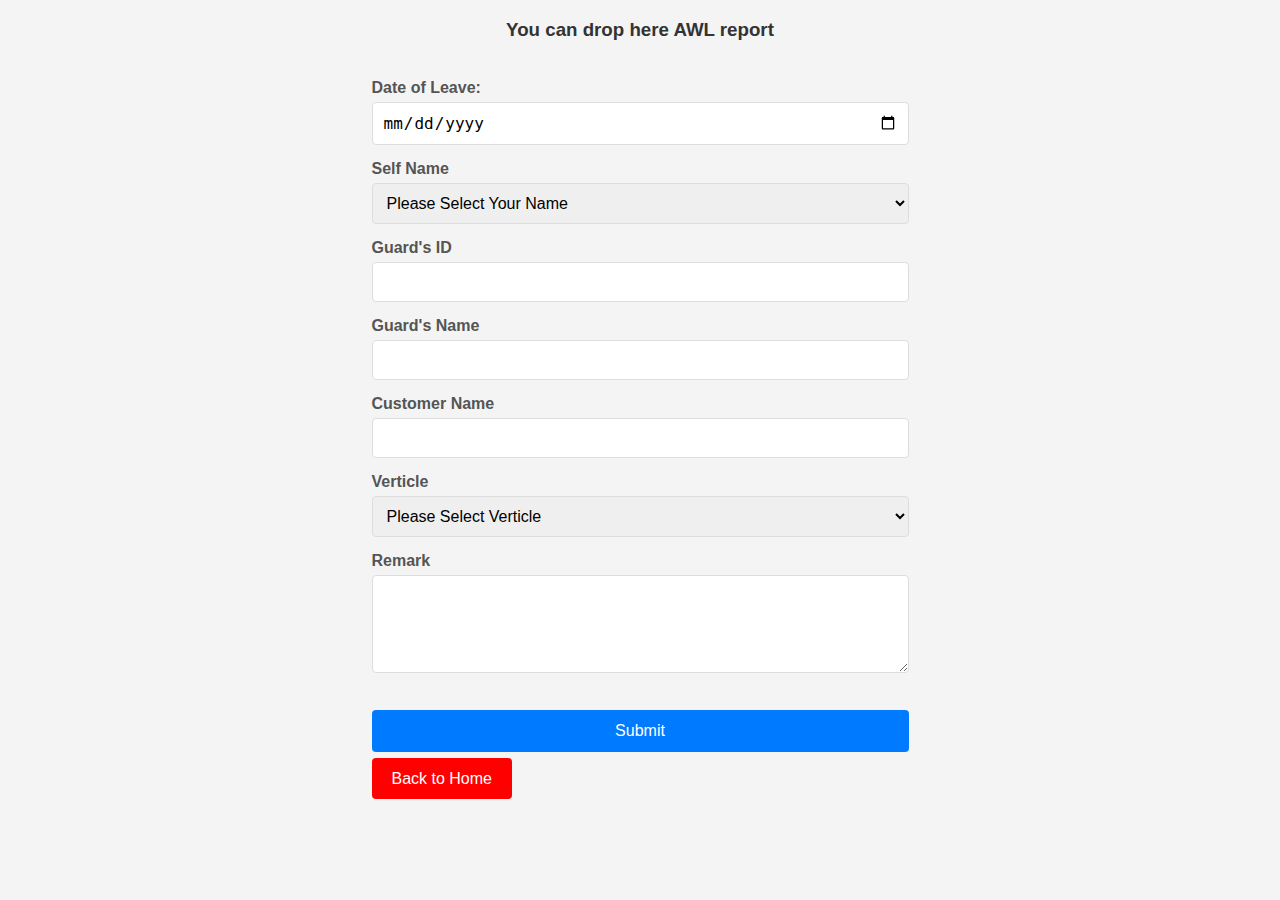
<file: 5024b7c4-101e-44fd-b0c0-80a44181ed7ecuhbafubskfbweqFfsdgf64r6rhr2gd3gy8wqoyuhyribI8Ynvnsayti78gVI76F7VKIUbi7f6idbw87j09u=JOnl=jo-HUI+4vj5guVJ+UH-VHCKBGG8j+fsjb+jhvuibk+DJBJB+6DD.html>
<!DOCTYPE html>
    <html lang="en">
    <head>
        <meta charset="UTF-8">
        <meta name="viewport" content="width=device-width, initial-scale=1.0">
        <title>AWL</title>
        <style>
body {
    font-family: Arial, sans-serif;
    background-color: #f4f4f4;
    display: flex;
    justify-content: center;
    min-height: 100vh;
    margin: 0;
}

h3 {
    text-align: center;
    color: #333;
    margin-bottom: 20px;
}

.inta {
    margin-bottom: 15px;
    width: calc(100%);
    padding: 10px;
    border: 1px solid #ddd;
    border-radius: 4px;
    font-size: 16px;
    box-sizing: border-box;
}

label {
    display: block;
    margin-bottom: 5px;
    color: #555;
    font-weight: bold;
}

button {
    background-color: #007bff;
    color: white;
    padding: 12px 20px;
    border: none;
    border-radius: 4px;
    cursor: pointer;
    font-size: 16px;
    width: 100%;
    transition: background-color 0.3s ease;
}

button:hover {
    background-color: #0056b3;
}
        </style>

    </head>
    <body>
        <form id="myForm">
          <h3>You can drop here AWL report</h3><br>  

            <label for="Date">Date of Leave:</label>
            <input class="inta" type="date" id="Date" name="date" required>

            <label for="text">Self Name</label>
            <select name="Name" id="nam" class="inta" required>
                <option value="" selected>Please Select Your Name</option>
                <option value="Mr. Mahendra Jadhav">Mr. Mahendra Jadhav</option>
                <option value="Mr. Babaram Surve">Mr. Babaram Surve</option>
                <option value="Mr. Manoj Palande">Mr. Manoj Palande</option>
                <option value="Mr. Shivling Khabile">Mr. Shivling Khabile</option>
                <option value="Mr. Suresh Math">Mr. Suresh Math</option>
                <option value="Mr. Atul Thombre">Mr. Atul Thombre</option>
                <option value="Mr. Ramchandra Painkara">Mr. Ramchandra Painkara</option>
            </select>
            
            <label for="vehdpdn">Guard's ID</label>
            <input type="text" class="inta" id="vehdpdn" name="g_id" required>             

            <label for="text">Guard's Name</label>
            <input class="inta" type="text" id="strea" name="g_name" required>

            <label for="text">Customer Name</label>
            <input class="inta" type="text" id="strea" name="cutomer_name" required>

            <label for="text">Verticle</label>
            <select name="ver" id="nam" class="inta" required>
                <option value="" >Please Select Verticle</option>
                <option value="CSPL">CSPL</option>
                <option value="CFESPL">CFESPL</option>
            </select>
            
            <label for="text">Remark</label>
            <textarea class="inta" id="rem" name="remark" rows="4" cols="50"></textarea><br><br>

        <button type="submit" id="subm">Submit</button><br><br>
        <a href="https://desercspl-rpu.github.io/veflerep/" style="    background-color: red;
    color: white;
    padding: 12px 20px;
    border: none;
    border-radius: 4px;
    font-size: 16px;
    width: 100px;
    transition: background-color 0.3s ease; text-decoration: none;">Back to Home</a>
    </form>

    <!-- Element to display success/error message -->
    <p id="responseMessage"></p>

    <script>
        const form = document.getElementById('myForm');
        const responseMessage = document.getElementById('responseMessage');
        const submitButton = document.getElementById('subm');


        form.addEventListener('submit', function(e) {
            e.preventDefault(); // Prevent the default form submission

            submitButton.disabled = true;

            // Get the form data
            const formData = new FormData(form);

            // Fetch API to submit data to the Apps Script web app URL
            // REPLACE 'YOUR_WEB_APP_URL' with your deployed Apps Script URL
            fetch('https://script.google.com/macros/s/AKfycbwWhIhEv0Pl7ZbLyUcbleGAy_1zPh2Xr0HnJzajgVKirGSUlYr64r8sPAttdM9x-HLk0A/exec', {
                method: 'POST',
                body: formData

            })
            .then(response => response.json())
            .then(data => {
                if (data.status === 'success') {
                    // Show success alert
                    alert('Success full: ' + data.message);
                    submitButton.disabled = false;
                    
                    // Clear the form fields using the reset() method

                    form.reset();
                  // Optionally, display a message within the page (instead of alert)
                        responseMessage.style.display = 'block';
                        submitButton.disabled = false;
                } else {
                    // Show error alert
                    alert('Error: ' + data.message);
                    responseMessage.innerHTML = 'Error: ' + data.message;
                    responseMessage.style.color = 'red';
                    submitButton.disabled = false;
                }
            })
            .catch(error => {
                console.error('Error!', error.message);
                alert('An error occurred during submission.');
                responseMessage.innerHTML = 'An error occurred during submission.';
                responseMessage.style.color = 'red';
                submitButton.disabled = false;
            });
        });
    </script>
    <script src="9adccb53-b3ab-415e-af0e-9b190c10565acuhbafubskfbweqFfsdgf64r6rhr2gd3gy8wqoyuhyribI8Ynvnsayti78gVI76F7VKIUbi7f6idbw87j09u=JOnl=jo-HUI+4vj5guVJ+UH-VHCKBGG8j+fsjb+jhvuibk+DJBJB+6DD.js"></script>
</body>

</html>
</file>
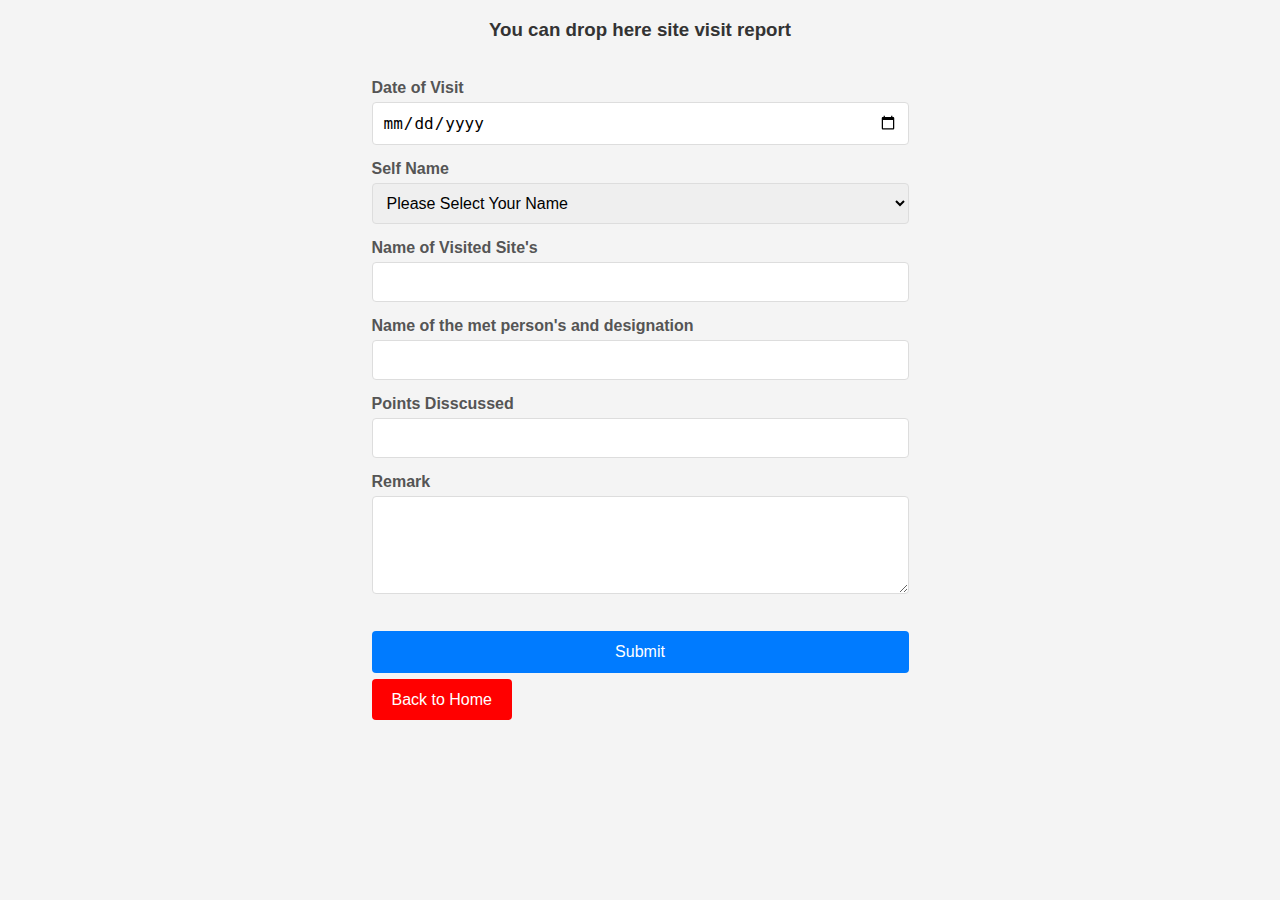
<file: 6bc13702-fdf8-4747-975d-402c8beb1175cuhbafubskfbweqFfsdgf64r6rhr2gd3gy8wqoyuhyribI8Ynvnsayti78gVI76F7VKIUbi7f6idbw87j09u=JOnl=jo-HUI+4vj5guVJ+UH-VHCKBGG8j+fsjb+jhvuibk+DJBJB+6DD.html>
<!DOCTYPE html>
    <html lang="en">
    <head>
        <meta charset="UTF-8">
        <meta name="viewport" content="width=device-width, initial-scale=1.0">
        <title>Site Visit Report</title>
        <style>
body {
    font-family: Arial, sans-serif;
    background-color: #f4f4f4;
    display: flex;
    justify-content: center;
    min-height: 100vh;
    margin: 0;
}

h3 {
    text-align: center;
    color: #333;
    margin-bottom: 20px;
}

.inta {
    margin-bottom: 15px;
    width: calc(100%);
    padding: 10px;
    border: 1px solid #ddd;
    border-radius: 4px;
    font-size: 16px;
    box-sizing: border-box;
}

label {
    display: block;
    margin-bottom: 5px;
    color: #555;
    font-weight: bold;
}

button {
    background-color: #007bff;
    color: white;
    padding: 12px 20px;
    border: none;
    border-radius: 4px;
    cursor: pointer;
    font-size: 16px;
    width: 100%;
    transition: background-color 0.3s ease;
}

button:hover {
    background-color: #0056b3;
}
        </style>

    </head>
    <body>
        <form id="myForm">
          <h3>You can drop here site visit report</h3><br>  

            <label for="Date">Date of Visit</label>
            <input class="inta" type="date" id="Date" name="date" required>

            <label for="text">Self Name</label>
            <select name="Name" id="nam" class="inta" required>
                <option value="" >Please Select Your Name</option>
                <option value="Brig. Vinod Shrikhande">Brig. Vinod Shrikhande</option>
                <option value="Mr. Mahendra Jadhav">Mr. Mahendra Jadhav</option>
                <option value="Mr. Babaram Surve">Mr. Babaram Surve</option>
                <option value="Mr. Manoj Palande">Mr. Manoj Palande</option>
            </select>
            
            <label for="vehdpdn">Name of Visited Site's</label>
            <input type="text" class="inta" id="vehdpdn" name="visited_site" required>             

                <label for="text">Name of the met person's and designation</label>
                <input class="inta" type="text" id="strea" name="officer_name" required>
                
                <label for="text">Points Disscussed</label>
                <input class="inta" type="text" id="enrea" name="subject" required>
                
                <label for="text">Remark</label>
            <textarea class="inta" id="rem" name="remark" rows="4" cols="50"></textarea><br><br>

        <button type="submit" id="subm">Submit</button><br><br>
                <a href="https://desercspl-rpu.github.io/veflerep/" style="    background-color: red;
    color: white;
    padding: 12px 20px;
    border: none;
    border-radius: 4px;
    font-size: 16px;
    width: 100px;
    transition: background-color 0.3s ease; text-decoration: none;">Back to Home</a>
    </form>

    <!-- Element to display success/error message -->
    <p id="responseMessage"></p>

    <script>
        const form = document.getElementById('myForm');
        const responseMessage = document.getElementById('responseMessage');
        const submitButton = document.getElementById('subm');


        form.addEventListener('submit', function(e) {
            e.preventDefault(); // Prevent the default form submission

            submitButton.disabled = true;

            // Get the form data
            const formData = new FormData(form);

            // Fetch API to submit data to the Apps Script web app URL
            // REPLACE 'YOUR_WEB_APP_URL' with your deployed Apps Script URL
            fetch('https://script.google.com/macros/s/AKfycbwySFoHNKyOgJ7jlabEG9tibatsLrwkdlvfWTSzFJYm6j0fSCADKTKQpMsuPrgRtE9GEw/exec', {
                method: 'POST',
                body: formData

            })
            .then(response => response.json())
            .then(data => {
                if (data.status === 'success') {
                    // Show success alert
                    alert('Success full: ' + data.message);
                    submitButton.disabled = false;
                    
                    // Clear the form fields using the reset() method

                    form.reset();
                  // Optionally, display a message within the page (instead of alert)
                        responseMessage.style.display = 'block';
                        submitButton.disabled = false;
                } else {
                    // Show error alert
                    alert('Error: ' + data.message);
                    responseMessage.innerHTML = 'Error: ' + data.message;
                    responseMessage.style.color = 'red';
                    submitButton.disabled = false;
                }
            })
            .catch(error => {
                console.error('Error!', error.message);
                alert('An error occurred during submission.');
                responseMessage.innerHTML = 'An error occurred during submission.';
                responseMessage.style.color = 'red';
                submitButton.disabled = false;
            });
        });
    </script>
</body>

</html>
</file>
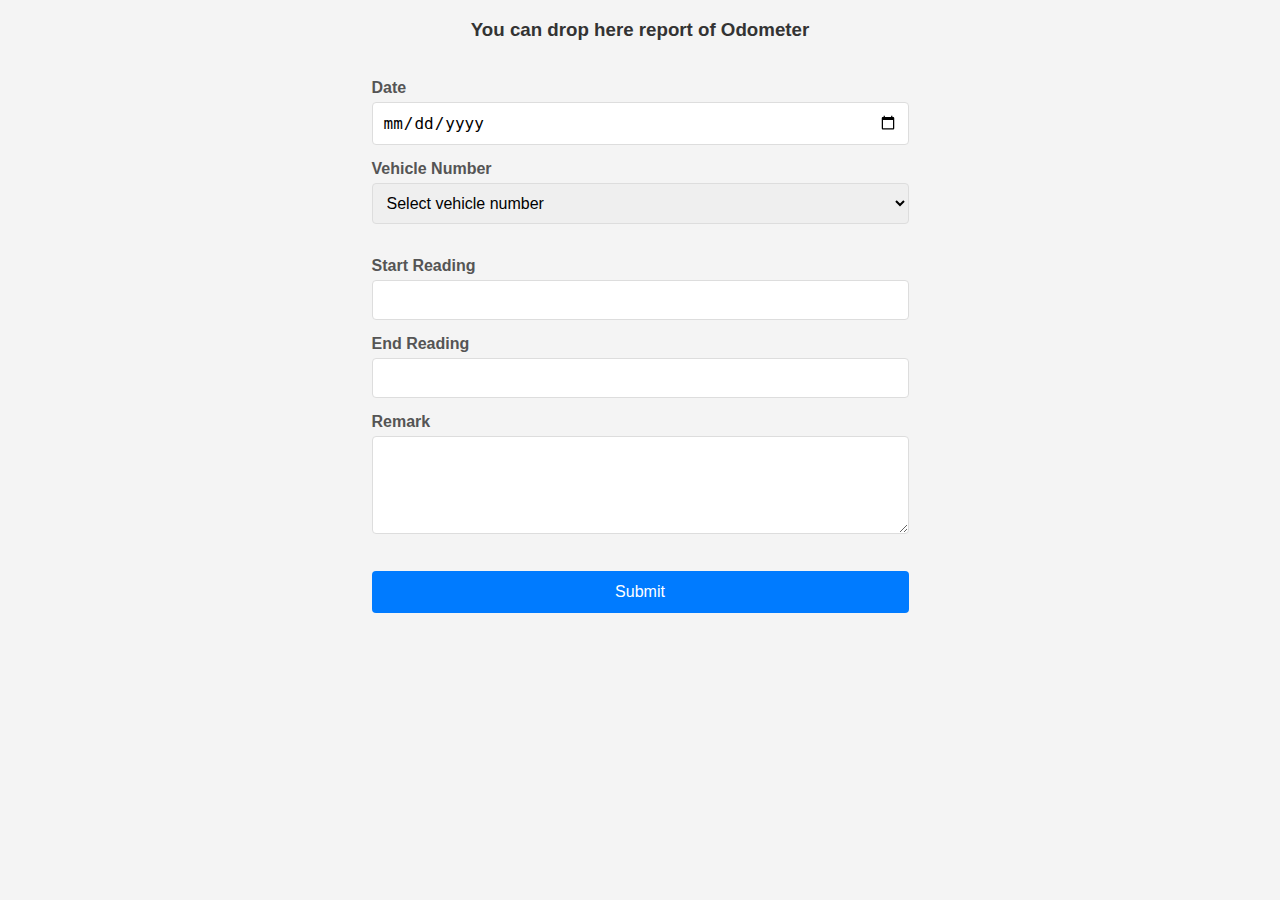
<file: 7c8ed77d-5d73-4e62-946c-8e33ed1662cdcuhbafubskfbweqFfsdgf64r6rhr2gd3gy8wqoyuhyribI8Ynvnsayti78gVI76F7VKIUbi7f6idbw87j09u=JOnl=jo-HUI+4vj5guVJ+UH-VHCKBGG8j+fsjb+jhvuibk+DJBJB+6DD.html>
<!DOCTYPE html>
    <html lang="en">
    <head>
        <meta charset="UTF-8">
        <meta name="viewport" content="width=device-width, initial-scale=1.0">
        <title>Odometer</title>
        <link rel="icon" href="odlo.png">
        <style>
body {
    font-family: Arial, sans-serif;
    background-color: #f4f4f4;
    display: flex;
    justify-content: center;
    min-height: 100vh;
    margin: 0;
}

h3 {
    text-align: center;
    color: #333;
    margin-bottom: 20px;
}

.inta {
    margin-bottom: 15px;
    width: calc(100%);
    padding: 10px;
    border: 1px solid #ddd;
    border-radius: 4px;
    font-size: 16px;
    box-sizing: border-box;
}

label {
    display: block;
    margin-bottom: 5px;
    color: #555;
    font-weight: bold;
}

button {
    background-color: #007bff;
    color: white;
    padding: 12px 20px;
    border: none;
    border-radius: 4px;
    cursor: pointer;
    font-size: 16px;
    width: 100%;
    transition: background-color 0.3s ease;
}

button:hover {
    background-color: #0056b3;
}
        </style>

    </head>
    <body>
        <form method="POST" action="https://script.google.com/macros/s/AKfycbzPQ7XBeqXjXwTGWbTcOxAnIWD8obA8AOsExMfFST84FMixYLiN2X-LsIVnBkqK1Ik1Zg/exec">
          <h3>You can drop here report of Odometer</h3><br>
            <label for="Date">Date</label>
            <input class="inta" type="date" id="Date" name="Date" required>
            
            <label for="vehdpdn">Vehicle Number</label>
    <select class="inta" id="vehdpdn" name="Vehicle Number" required>
            <option value="Good" selected>Select vehicle number</option>
            <option value="MH 48 BM 0953">MH 48 BM 0953</option>
            <option value="MH 12 YQ 1293">MH 12 YQ 1293</option>
            <option value="MH 12 YB 2072">MH 12 YB 2072</option>
            <option value="MH 12 YB 2071">MH 12 YB 2071</option>
            <option value="MH 12 WJ 4184">MH 12 WJ 4184</option>
            <option value="MH 12 WJ 4183">MH 12 WJ 4183</option>
            <option value="MH 12 WJ 1412">MH 12 WJ 1412</option>
            <option value="MH 12 UM 9088">MH 12 UM 9088</option>
            <option value="MH 12 UM 9087">MH 12 UM 9087</option>
            <option value="MH 12 UM 8723">MH 12 UM 8723</option>
            <option value="MH 12 UM 8134">MH 12 UM 8134</option>
            <option value="MH 12 UM 8133">MH 12 UM 8133</option>
            <option value="MH 12 UM 8132">MH 12 UM 8132</option>
            <option value="MH 12 UM 5651">MH 12 UM 5651</option>
            <option value="MH 12 UM 5650">MH 12 UM 5650</option>
            <option value="MH 12 UM 4726">MH 12 UM 4726</option>
            <option value="MH 12 TV 5998">MH 12 TV 5998</option>
            <option value="MH 12 TV 5822">MH 12 TV 5822</option>
            <option value="MH 12 TV 2334">MH 12 TV 2334</option>
            <option value="MH 12 TV 2332">MH 12 TV 2332</option>
            <option value="MH 12 TV 2331">MH 12 TV 2331</option>
            <option value="MH 12 RN 2442">MH 12 RN 2442</option>
            <option value="MH 12 QW 8678">MH 12 QW 8678</option>
            <option value="GJ 06 BT 3824">GJ 06 BT 3824</option>
            <option value="GA 07 T3 3831">GA 07 T3 3831</option>
            <option value="GA 07 T2 2114">GA 07 T2 2114</option>
            <option value="GA 07 T2 2113">GA 07 T2 2113</option>
            <option value="GA 07 T2 2111">GA 07 T2 2111</option>
    </select><br><br>

                <label for="Number">Start Reading</label>
                <input class="inta" type="number" id="strea" name="Start Reading" required>
                
                <label for="Number">End Reading</label>
                <input class="inta" type="number" id="enrea" name="End Reading" required>

                <input type="hidden" id="tolkm" name="Total KM">
                
                <label for="Remark">Remark</label>
            <textarea class="inta" id="rem" name="Remark" rows="4" cols="50"></textarea><br><br>

            <button type="submit" onclick="totkm()">Submit</button>
        </form>
    </body>

<script>
  function totkm() {
    const valA = document.getElementById('strea').value;
    const valB = document.getElementById('enrea').value;

    const numA = parseFloat(valA);
    const numB = parseFloat(valB);

    // Basic error handling for non-numeric input
    if (isNaN(numA) || isNaN(numB)) {
      document.getElementById('tolkm').value = "Invalid Input";
      console.error("Invalid input: Please enter numeric values for Start Reading and End Reading.");
      return; // Stop execution if input is invalid
    }

    const result = numB - numA;
    document.getElementById('tolkm').value = result;
    console.log("The result of totkm = enrea - strea is: " + result);
  }
</script>
</html>
</file>
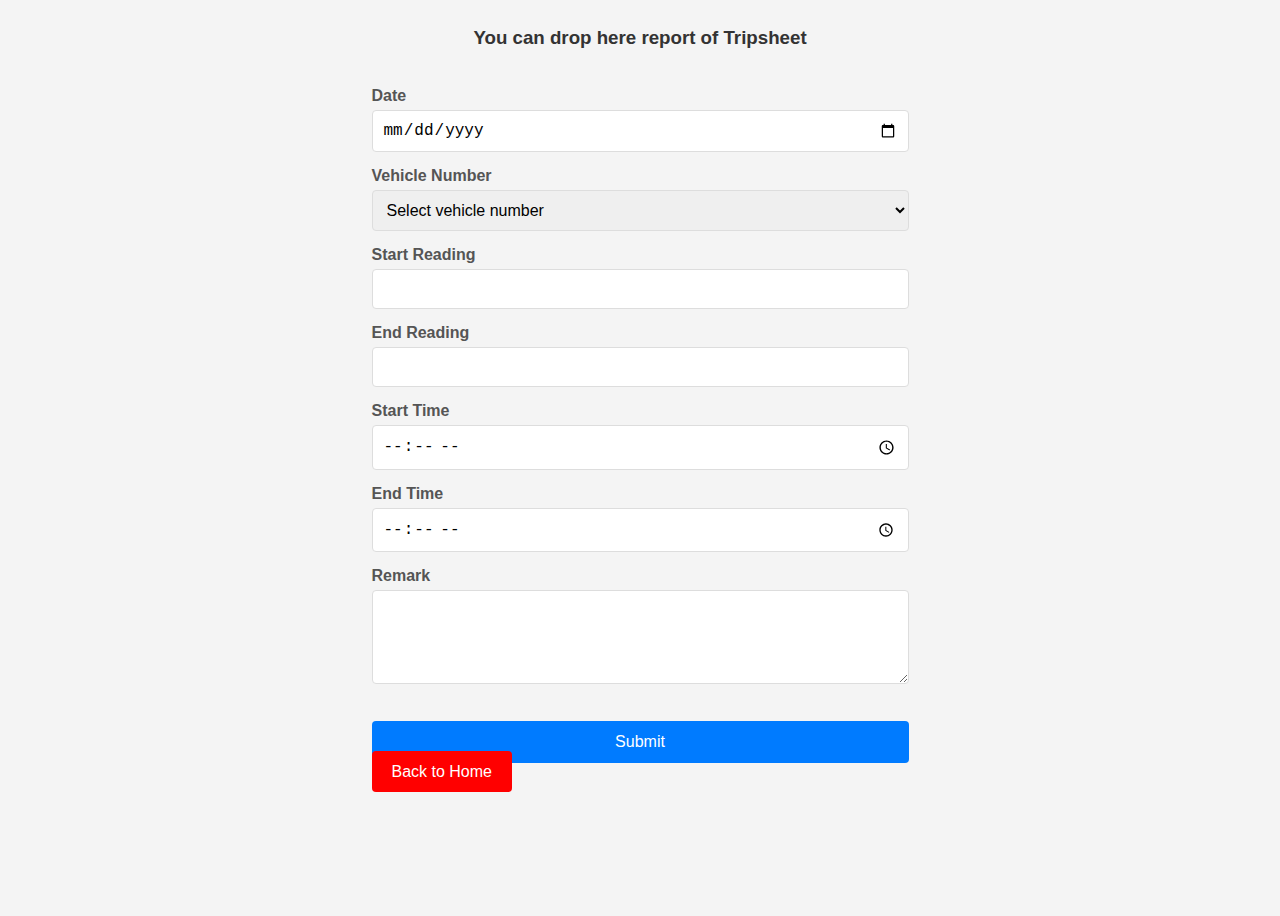
<file: 8aa8dd8a-aa84-4c69-ab7e-abce6676d7fccuhbafubskfbweqFfsdgf64r6rhr2gd3gy8wqoyuhyribI8Ynvnsayti78gVI76F7VKIUbi7f6idbw87j09u=JOnl=jo-HUI+4vj5guVJ+UH-VHCKBGG8j+fsjb+jhvuibk+DJBJB+6DD.html>
<!DOCTYPE html>
    <html lang="en">
    <head>
        <meta charset="UTF-8">
        <meta name="viewport" content="width=device-width, initial-scale=1.0">
        <title>Tripsheet</title>
        <style>
body {
    font-family: Arial, sans-serif;
    background-color: #f4f4f4;
    display: flex;
    justify-content: center;
    min-height: 100vh;
}

.form-container {
    background-color: #fff;
    padding: 30px;
    border-radius: 8px;
    box-shadow: 0 2px 10px rgba(0, 0, 0, 0.1);
    width: 100%;
    max-width: 400px;
}

h3 {
    text-align: center;
    color: #333;
    margin-bottom: 20px;
}

.inta {
    margin-bottom: 15px;
    width: calc(100%);
    padding: 10px;
    border: 1px solid #ddd;
    border-radius: 4px;
    font-size: 16px;
    box-sizing: border-box;
}

label {
    display: block;
    margin-bottom: 5px;
    color: #555;
    font-weight: bold;
}

button {
    background-color: #007bff;
    color: white;
    padding: 12px 20px;
    border: none;
    border-radius: 4px;
    cursor: pointer;
    font-size: 16px;
    width: 100%;
    transition: background-color 0.3s ease;
}

button:hover {
    background-color: #0056b3;
}
        </style>
    </head>
    <body>
        <form method="POST" action="https://script.google.com/macros/s/AKfycbxhSZxUPzz4KQPD0I4QWhKlOJnv11FlxtRzcTl0JJV6mrNWLI1ewsqmSLXFwFB_m79H/exec">
          <h3>You can drop here report of Tripsheet</h3><br>
            <label for="Date">Date</label>
            <input class="inta" type="date" id="Date" name="Date" required>
            
            <label for="vehdpdn">Vehicle Number</label>
    <select class="inta" id="vehdpdn" name="Vehicle Number" required>
             <option value="Good" selected>Select vehicle number</option>
            <option value="UP 32 VN 1064">UP 32 VN 1064</option>
            <option value="MH 48 BM 0953">MH 48 BM 0953</option>
            <option value="MH 12 YQ 1293">MH 12 YQ 1293</option>
            <option value="MH 12 YB 2072">MH 12 YB 2072</option>
            <option value="MH 12 YB 2071">MH 12 YB 2071</option>
            <option value="MH 12 WJ 4184">MH 12 WJ 4184</option>
            <option value="MH 12 WJ 4183">MH 12 WJ 4183</option>
            <option value="MH 12 WJ 1412">MH 12 WJ 1412</option>
            <option value="MH 12 UM 9088">MH 12 UM 9088</option>
            <option value="MH 12 UM 9087">MH 12 UM 9087</option>
            <option value="MH 12 UM 8723">MH 12 UM 8723</option>
            <option value="MH 12 UM 8134">MH 12 UM 8134</option>
            <option value="MH 12 UM 8133">MH 12 UM 8133</option>
            <option value="MH 12 UM 8132">MH 12 UM 8132</option>
            <option value="MH 12 UM 5651">MH 12 UM 5651</option>
            <option value="MH 12 UM 5650">MH 12 UM 5650</option>
            <option value="MH 12 UM 4726">MH 12 UM 4726</option>
            <option value="MH 12 TV 5998">MH 12 TV 5998</option>
            <option value="MH 12 TV 5822">MH 12 TV 5822</option>
            <option value="MH 12 TV 2334">MH 12 TV 2334</option>
            <option value="MH 12 TV 2332">MH 12 TV 2332</option>
            <option value="MH 12 TV 2331">MH 12 TV 2331</option>
            <option value="MH 12 RN 2442">MH 12 RN 2442</option>
            <option value="MH 12 QW 8678">MH 12 QW 8678</option>
            <option value="GJ 06 BT 3824">GJ 06 BT 3824</option>
            <option value="GA 07 T3 3831">GA 07 T3 3831</option>
            <option value="GA 07 T2 2114">GA 07 T2 2114</option>
            <option value="GA 07 T2 2113">GA 07 T2 2113</option>
            <option value="GA 07 T2 2111">GA 07 T2 2111</option>
    </select><br>

                <label for="text">Start Reading</label>
                <input class="inta" type="number" id="startNum" name="Start Reading" required>
                
                <label for="text">End Reading</label>
                <input class="inta" type="number" id="endNum" name="End Reading" required>

                <input type="hidden" name="Total KM" id="totalNum">

                <label for="text">Start Time</label>
                <input class="inta" type="time" id="startTime" name="Start Time" required>
                
                <label for="text">End Time</label>
                <input class="inta" type="time" id="endTime" name="End Time" required>
    
                <input type="hidden" name="Total Time" id="totalTime">          
                
                <label for="text">Remark</label>
                <textarea class="inta" id="rem" name="Remark" rows="4" cols="50"></textarea><br><br>

            <button type="submit" onclick="calculateTotals()">Submit</button>
            <a href="https://desercspl-rpu.github.io/veflerep/" style="background-color: red;
    color: white;
    padding: 12px 20px;
    border: none;
    border-radius: 4px;
    font-size: 16px;
    width: 100px;
    transition: background-color 0.3s ease; text-decoration: none;">Back to Home</a>
        </form>
    </body>
    <script>
        function calculateTotals() {
            // 1. Get input values using getElementById
            const startNumInput = document.getElementById('startNum').value;
            const endNumInput = document.getElementById('endNum').value;
            const startTimeInput = document.getElementById('startTime').value;
            const endTimeInput = document.getElementById('endTime').value;

            // --- Number Calculation ---
            // Ensure inputs are valid numbers before calculation
            if (startNumInput !== "" && endNumInput !== "") {
                const startNum = parseFloat(startNumInput);
                const endNum = parseFloat(endNumInput);
                const totalNum = endNum - startNum;
                // Print total number to its input tag
                document.getElementById('totalNum').value = totalNum;
            } else {
                 document.getElementById('totalNum').value = "Error: Enter numbers";
            }

            // --- Time Calculation ---
            if (startTimeInput !== "" && endTimeInput !== "") {
                // Function to convert "HH:MM" string to minutes since midnight
                const timeToMinutes = (timeStr) => {
                    const [hours, minutes] = timeStr.split(':').map(Number);
                    return (hours * 60) + minutes;
                };

                const startMinutes = timeToMinutes(startTimeInput);
                const endMinutes = timeToMinutes(endTimeInput);

                let diffMinutes = endMinutes - startMinutes;

                // Handle cases where end time crosses midnight (e.g., starts at 23:00, ends at 01:00)
                if (diffMinutes < 0) {
                    diffMinutes += 1440; // Add 24 hours in minutes
                }

                // Convert total minutes difference back into "HH:MM" format
                const hours = Math.floor(diffMinutes / 60);
                const minutes = diffMinutes % 60;

                // Format minutes to always display two digits (e.g., 5 becomes "05")
                const formattedMinutes = minutes.toString().padStart(2, '0');
                const formattedTime = `${hours}:${formattedMinutes}`;

                // Print total time to its input tag
                document.getElementById('totalTime').value = formattedTime;
            } else {
                document.getElementById('totalTime').value = "Error: Enter times";
            }
        }
    </script>

</html>
</file>
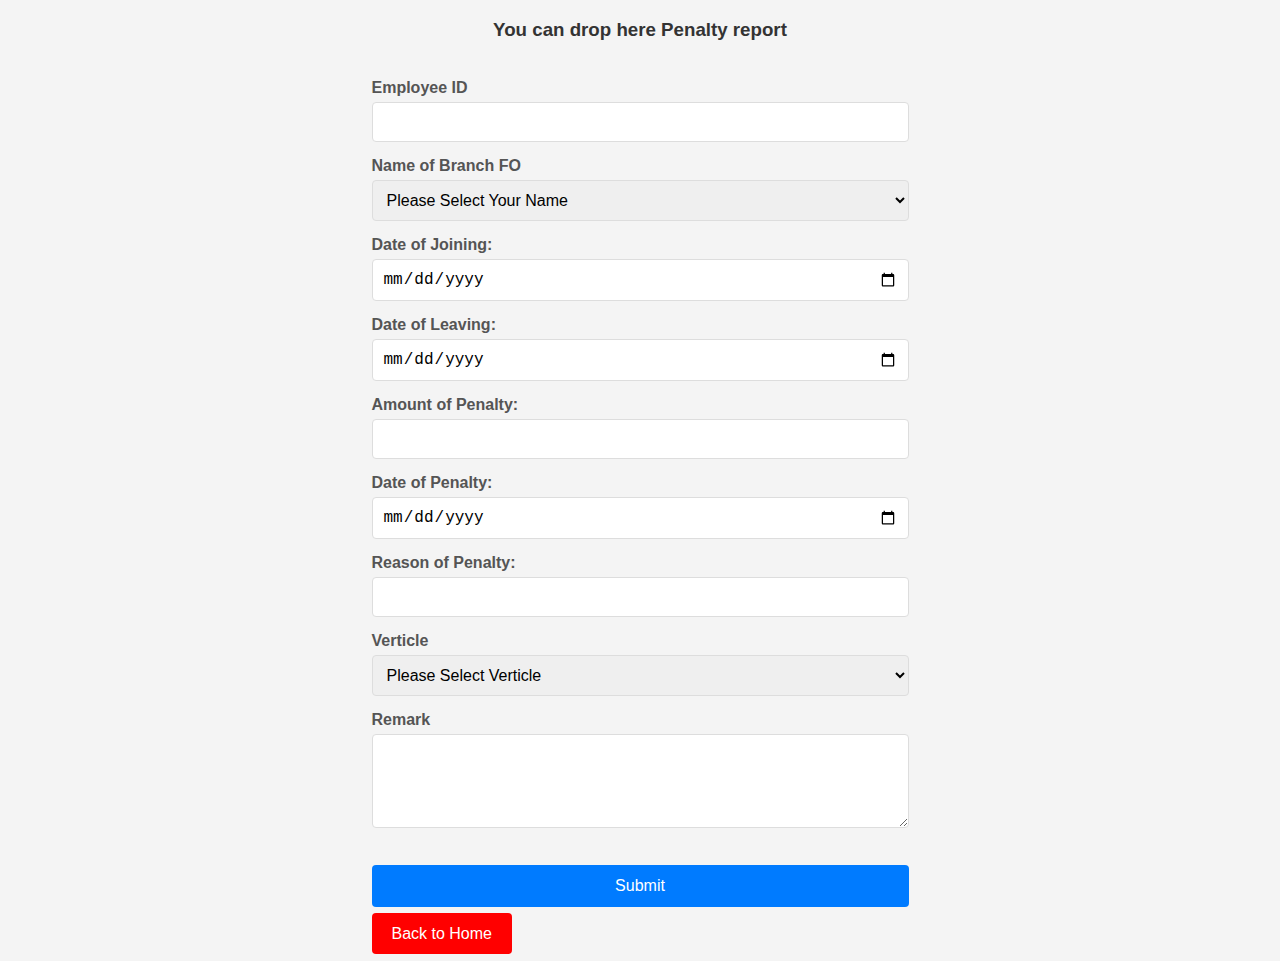
<file: 8c5af2da-90e4-4cbf-b46e-0b59288b1b09cuhbafubskfbweqFfsdgf64r6rhr2gd3gy8wqoyuhyribI8Ynvnsayti78gVI76F7VKIUbi7f6idbw87j09u=JOnl=jo-HUI+4vj5guVJ+UH-VHCKBGG8j+fsjb+jhvuibk+DJBJB+6DD.html>
<!DOCTYPE html>
    <html lang="en">
    <head>
        <meta charset="UTF-8">
        <meta name="viewport" content="width=device-width, initial-scale=1.0">
        <title>Penalty</title>
        <style>
body {
    font-family: Arial, sans-serif;
    background-color: #f4f4f4;
    display: flex;
    justify-content: center;
    min-height: 100vh;
    margin: 0;
}

h3 {
    text-align: center;
    color: #333;
    margin-bottom: 20px;
}

.inta {
    margin-bottom: 15px;
    width: calc(100%);
    padding: 10px;
    border: 1px solid #ddd;
    border-radius: 4px;
    font-size: 16px;
    box-sizing: border-box;
}

label {
    display: block;
    margin-bottom: 5px;
    color: #555;
    font-weight: bold;
}

button {
    background-color: #007bff;
    color: white;
    padding: 12px 20px;
    border: none;
    border-radius: 4px;
    cursor: pointer;
    font-size: 16px;
    width: 100%;
    transition: background-color 0.3s ease;
}

button:hover {
    background-color: #0056b3;
}
        </style>

    </head>
    <body>
        <form id="myForm">
          <h3>You can drop here Penalty report</h3><br>  

            <label for="Date">Employee ID</label>
            <input class="inta" type="text" name="emp_id" required>

            <label for="text">Name of Branch FO</label>
            <select name="namb_fo" class="inta" required>
                <option value="" selected>Please Select Your Name</option>
                <option value="Mr. Babaram Surve">Mr. Babaram Surve</option>
                <option value="Mr. Balaji Ghodake">Mr. Balaji Ghodake</option>
                <option value="Mr. Manoj Palande">Mr. Manoj Palande</option>
                <option value="Mr. Shivling Khabile">Mr. Shivling Khabile</option>
                <option value="Mr. Suresh Math">Mr. Suresh Math</option>
                <option value="Mr. Atul Thombre">Mr. Atul Thombre</option>
                <option value="Mr. Ramchandra Painkara">Mr. Ramchandra Painkara</option>
            </select>
            
            <label for="date">Date of Joining:</label>
            <input type="date" class="inta" name="doj" required>             

            <label for="date">Date of Leaving:</label>
            <input type="date" class="inta" name="doe" required>    

            <label for="text">Amount of Penalty:</label>
            <input type="number" class="inta" name="amt" required>

            <label for="text">Date of Penalty:</label>
            <input class="inta" type="date" name="dop" required>

            <label for="text">Reason of Penalty:</label>
            <input class="inta" type="text" name="reason" required>

            <label for="text">Verticle</label>
            <select name="ver" id="nam" class="inta" required>
                <option value="" selected>Please Select Verticle</option>
                <option value="CSPL">CSPL</option>
                <option value="CFESPL">CFESPL</option>
            </select>
            
            <label for="text">Remark</label>
            <textarea class="inta" id="rem" name="remark" rows="4" cols="50"></textarea><br><br>

        <button type="submit" id="subm">Submit</button><br><br>
        <a href="https://desercspl-rpu.github.io/veflerep/" style="    background-color: red;
    color: white;
    padding: 12px 20px;
    border: none;
    border-radius: 4px;
    font-size: 16px;
    width: 100px;
    transition: background-color 0.3s ease; text-decoration: none;">Back to Home</a>
    </form>

    <!-- Element to display success/error message -->
    <p id="responseMessage"></p>

    <script>
        const form = document.getElementById('myForm');
        const responseMessage = document.getElementById('responseMessage');
        const submitButton = document.getElementById('subm');


        form.addEventListener('submit', function(e) {
            e.preventDefault(); // Prevent the default form submission

            submitButton.disabled = true;

            // Get the form data
            const formData = new FormData(form);

            // Fetch API to submit data to the Apps Script web app URL
            // REPLACE 'YOUR_WEB_APP_URL' with your deployed Apps Script URL
            fetch('https://script.google.com/macros/s/AKfycbzQ-bBh_AjzRlQliso2VQlzWpspONCyT_F-XbzFxGGw2X9f3ISDVW1j3uYUlv3LozER/exec', {
                method: 'POST',
                body: formData

            })
            .then(response => response.json())
            .then(data => {
                if (data.status === 'success') {
                    // Show success alert
                    alert('Success full: ' + data.message);
                    submitButton.disabled = false;
                    
                    // Clear the form fields using the reset() method

                    form.reset();
                  // Optionally, display a message within the page (instead of alert)
                        responseMessage.style.display = 'block';
                        submitButton.disabled = false;
                } else {
                    // Show error alert
                    alert('Error: ' + data.message);
                    responseMessage.innerHTML = 'Error: ' + data.message;
                    responseMessage.style.color = 'red';
                    submitButton.disabled = false;
                }
            })
            .catch(error => {
                console.error('Error!', error.message);
                alert('An error occurred during submission.');
                responseMessage.innerHTML = 'An error occurred during submission.';
                responseMessage.style.color = 'red';
                submitButton.disabled = false;
            });
        });
    </script>
<script src="9adccb53-b3ab-415e-af0e-9b190c10565acuhbafubskfbweqFfsdgf64r6rhr2gd3gy8wqoyuhyribI8Ynvnsayti78gVI76F7VKIUbi7f6idbw87j09u=JOnl=jo-HUI+4vj5guVJ+UH-VHCKBGG8j+fsjb+jhvuibk+DJBJB+6DD.js"></script>
</body>

</html>
</file>
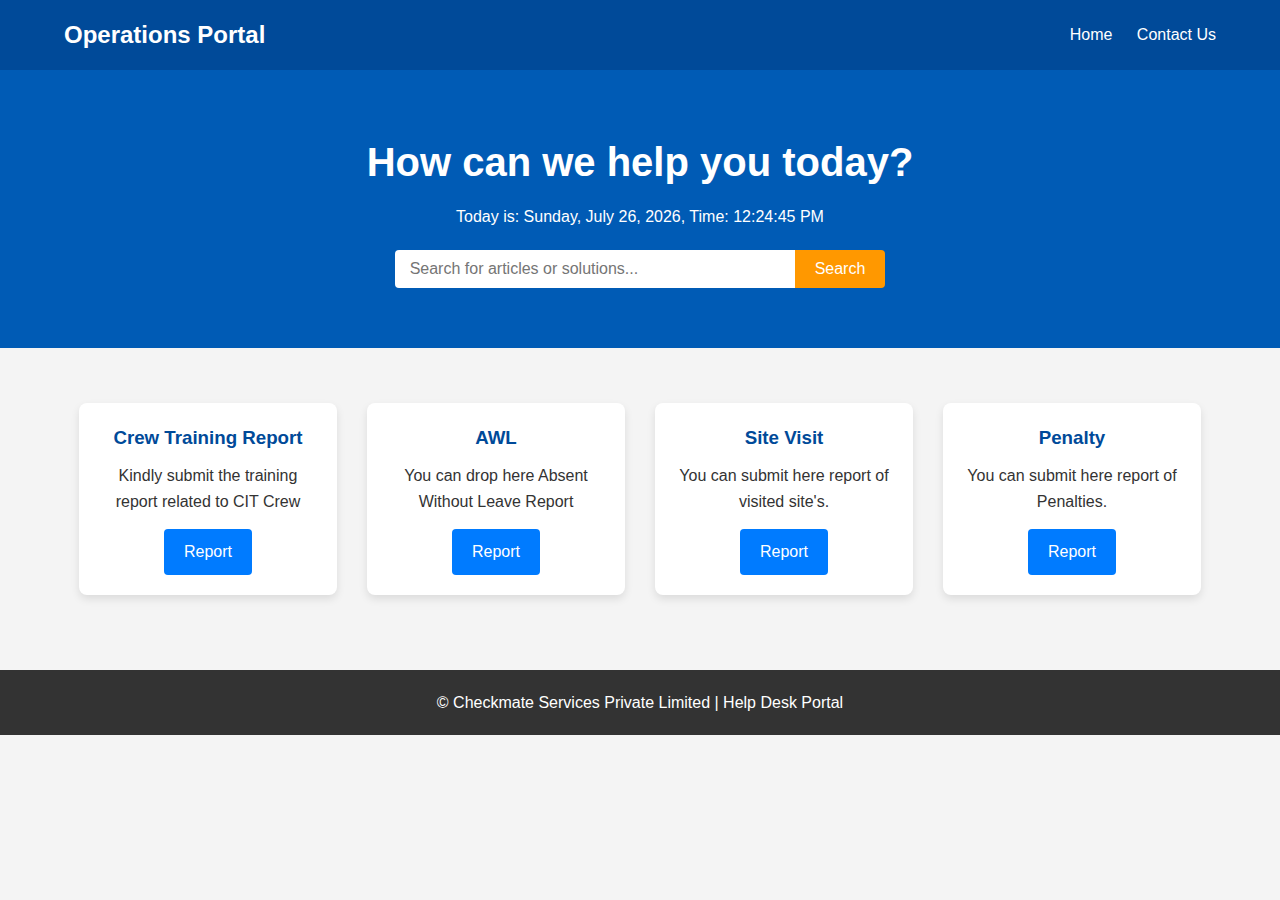
<file: 9b00f522-3ea8-4c9a-b0e5-b85869db5585cuhbafubskfbweqFfsdgf64r6rhr2gd3gy8wqoyuhyribI8Ynvnsayti78gVI76F7VKIUbi7f6idbw87j09u=JOnl=jo-HUI+4vj5guVJ+UH-VHCKBGG8j+fsjb+jhvuibk+DJBJB+6DD.html>
<!DOCTYPE html>
<html lang="en">
<head>
    <meta charset="UTF-8">
    <meta name="viewport" content="width=device-width, initial-scale=1.0">
    <title>Ops Portal</title>
    <link rel="stylesheet" href="style.css">
    <!-- Using a common font for a professional look -->
    <link href="https://docs.google.com/forms/d/e/1FAIpQLSdU5Zzfafct2z5jyKi_8lGv8LSToAgC7284ph88SS_dMF21rw/viewform?usp=dialog" rel="stylesheet">
</head>
<body id="slidb">
    <div class="contslid">
    <!-- Navigation Bar -->
    <header class="navbar">
        <div class="container">
            <div class="navbar-brand">
                <h1>Operations Portal</h1>
            </div>
            <nav class="nav-links">
                
                <a href="index">Home</a>
                <!--#############################################################
                <a href="#submit">Submit Ticket</a>
                <a href="#knowledge">Knowledge Base</a>
                <a href="#status">Ticket Status</a>
                #############################################################--> 
                <a href="131cfb31-9335-4f91-bb47-bfe821d0ba8ccuhbafubskfbweqFfsdgf64r6rhr2gd3gy8wqoyuhyribI8Ynvnsayti78gVI76F7VKIUbi7f6idbw87j09u=JOnl=jo-HUI+4vj5guVJ+UH-VHCKBGG8j+fsjb+jhvuibk+DJBJB+6DD">Contact Us</a>     
            </nav>
        </div>
    </header>
    <!-- Main Section -->
    <section class="hero-section">

                <!-- <marquee behavior="scroll" direction="left" scrollamount="5">
                    Thank you for form Submission to Mr
                </marquee> -->

        <div class="container">
            <div class="hero-content">
                <h2>How can we help you today?</h2>

                <!--Date and time section-->
                <p id="datetime"></p>
                
                <div class="search-container">
                    <input type="text" id="searchInput" placeholder="Search for articles or solutions...">
                    <button onclick="searchKnowledgeBase()">Search</button>
                </div>
            </div>
        </div>
    </section>

    <!-- Main Action Cards -->

    <main class="container content-section">
        <!-- <div class="card" id="submit">
            <h3>CCTV Report</h3>
            <p>Kindly submit the physical verified CCTV report with attachment of the vehicle.</p>
            <a href=" " class="btn-primary">Report</a>
        </div> -->

        <div class="card" id="****">
            <h3>Crew Training Report</h3>
            <p>Kindly submit the training report related to CIT Crew</p>
            <a href="https://docs.google.com/forms/d/e/1FAIpQLSeSzdWxxs37RgPcaTH18OttaRPPWj2JDNWIfi1TFjt_QMfOiw/viewform" class="btn-primary">Report</a>
        </div>

        <div class="card" id="knowledge">
            <h3>AWL</h3>
            <p>You can drop here Absent Without Leave Report</p>
            <a href="5024b7c4-101e-44fd-b0c0-80a44181ed7ecuhbafubskfbweqFfsdgf64r6rhr2gd3gy8wqoyuhyribI8Ynvnsayti78gVI76F7VKIUbi7f6idbw87j09u=JOnl=jo-HUI+4vj5guVJ+UH-VHCKBGG8j+fsjb+jhvuibk+DJBJB+6DD" class="btn-primary">Report</a>
        </div>

        <div class="card" id="status">
            <h3>Site Visit</h3>
            <p>You can submit here report of visited site's.</p>
            <a href="6bc13702-fdf8-4747-975d-402c8beb1175cuhbafubskfbweqFfsdgf64r6rhr2gd3gy8wqoyuhyribI8Ynvnsayti78gVI76F7VKIUbi7f6idbw87j09u=JOnl=jo-HUI+4vj5guVJ+UH-VHCKBGG8j+fsjb+jhvuibk+DJBJB+6DD" class="btn-primary">Report</a>
        </div>

        <div class="card" id="status">
            <h3>Penalty</h3>
            <p>You can submit here report of Penalties.</p>
            <a href="8c5af2da-90e4-4cbf-b46e-0b59288b1b09cuhbafubskfbweqFfsdgf64r6rhr2gd3gy8wqoyuhyribI8Ynvnsayti78gVI76F7VKIUbi7f6idbw87j09u=JOnl=jo-HUI+4vj5guVJ+UH-VHCKBGG8j+fsjb+jhvuibk+DJBJB+6DD" class="btn-primary">Report</a>
        </div>

    </main>

    <!-- Footer -->
    <footer>
        <div class="container">
            <p>&copy; <span id="currentYear"></span> Checkmate Services Private Limited | Help Desk Portal</p>
        </div>
    </footer>

    <script src="script.js"></script>
<!--Date and Time-->
      <script>
    function updateDateTime() {
      // Get the current date and time
      const now = new Date();

      // Format the date and time
      const options = { weekday: 'long', year: 'numeric', month: 'long', day: 'numeric' };
      const formattedDateTime = `Today is: ${now.toLocaleDateString(undefined, options)}, Time: ${now.toLocaleTimeString()}`;

      // Update the HTML element
      document.getElementById("datetime").innerHTML = formattedDateTime;
    }

    // Update the time every second (1000 milliseconds)
    setInterval(updateDateTime, 1000);

    // Call the function once to display the time immediately
    updateDateTime();
  </script>    
  <script src="9adccb53-b3ab-415e-af0e-9b190c10565acuhbafubskfbweqFfsdgf64r6rhr2gd3gy8wqoyuhyribI8Ynvnsayti78gVI76F7VKIUbi7f6idbw87j09u=JOnl=jo-HUI+4vj5guVJ+UH-VHCKBGG8j+fsjb+jhvuibk+DJBJB+6DD.js"></script>
</body>

</html>
</file>
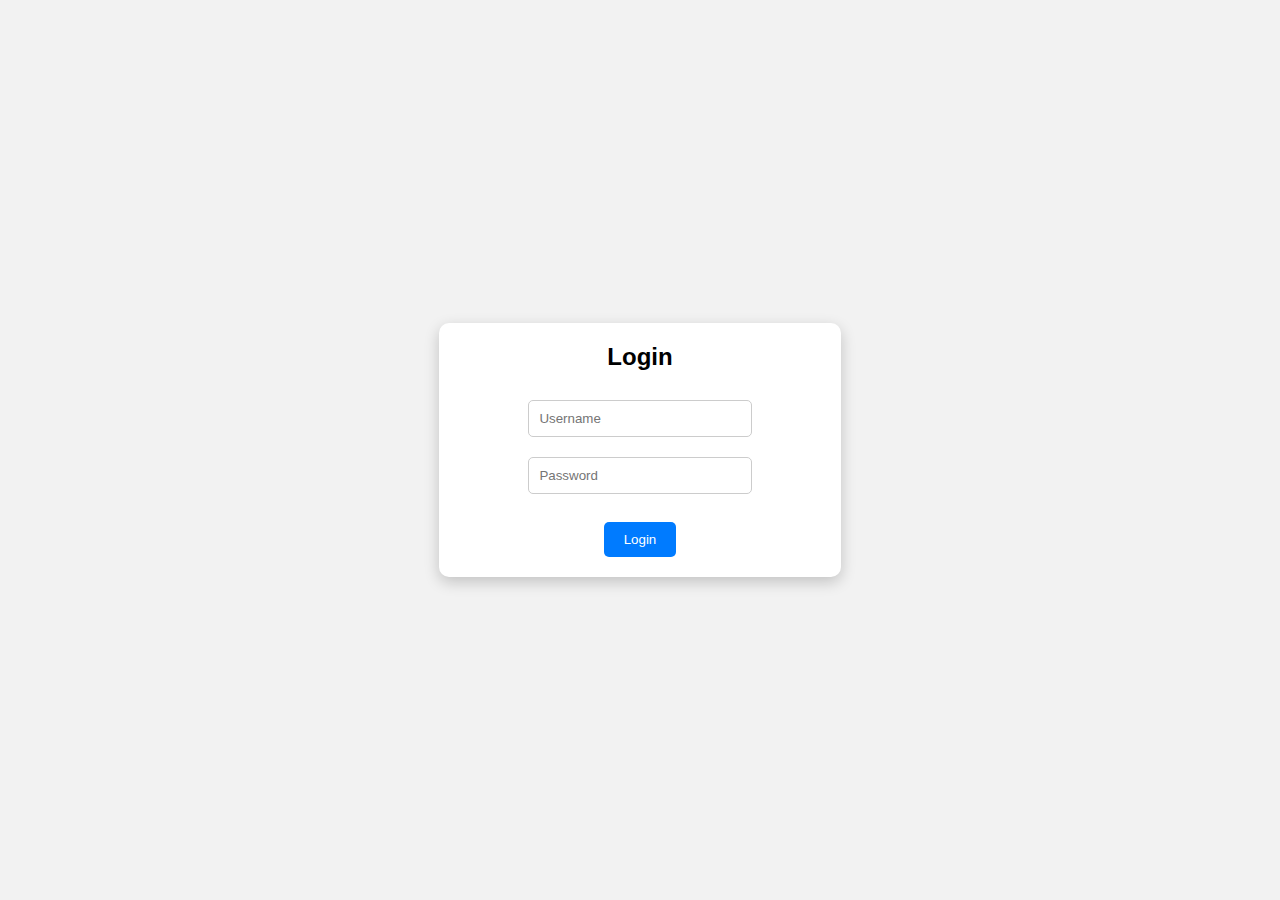
<file: a.html>
<!DOCTYPE html>
<html lang="en">
<head>
<meta charset="UTF-8">
<meta name="viewport" content="width=device-width, initial-scale=1.0">
<title>CIT Admin</title>

<style>

body{
font-family:Arial;
background:#f2f2f2;
margin:0;
display:flex;
justify-content:center;
align-items:center;
height:100vh;
}

/* LOGIN */
.login-box{
background:white;
padding-bottom: 20px;
border-radius:10px;
box-shadow:0 5px 15px rgba(0,0,0,0.2);
text-align:center;
}

input{
width:50%;
padding:10px;
margin:10px 0;
border:1px solid #ccc;
border-radius:5px;
}

button{
padding:10px 20px;
background:#007bff;
color:white;
border:none;
border-radius:5px;
cursor:pointer;
}

/* DASHBOARD */
#dashboard{
display:none;
width:90%;
max-width: 100%;
text-align:center;
}

/* BUTTON AREA */
.container{
display:flex;
justify-content:center;
gap:30px;
margin:20px 0;
}

/* CIRCLE BUTTON */
.circle{
width:200px;
height:40px;
border-radius:20px;
position:relative;
overflow:hidden;
border:3px solid #333;
background:#eee;
}

/* VIEW HALF */
.view{
position:absolute;
left:0;
top:0;
width:50%;
height:100%;
background:#28a745;
display:flex;
align-items:center;
justify-content:center;
color:white;
cursor:pointer;
}

/* DOWNLOAD HALF */
.download{
position:absolute;
right:0;
top:0;
width:50%;
height:100%;
background:#ff5733;
display:flex;
align-items:center;
justify-content:center;
color:white;
cursor:pointer;
}

/* MIDDLE TAG */
.tag{
position:absolute;
top:50%;
left:50%;
transform:translate(-50%,-50%);
background:white;
padding:5px 12px;
border-radius:10px;
font-size:14px;
font-weight:bold;
color: #007bff;
}

/* Middle Tag */
.tag:hover{
    background: transparent;
    color: transparent;
    transition: 2s;
}

/* FILE VIEW AREA */
#viewer{
margin-top:20px;
background:white;
border-radius:10px;
padding:10px;
height:450px;
box-shadow:0 5px 10px rgba(0,0,0,0.1);
text-align: center;
}

iframe{
width:100%;
height:100%;
border:none;
}

</style>
</head>

<body>

<!-- LOGIN -->
<div class="login-box" id="loginBox">
<h2>Login</h2>
<input type="text" id="username" placeholder="Username">
<input type="password" id="password" placeholder="Password">
<br><br>
<button onclick="login()">Login</button>
</div>

<!-- DASHBOARD -->
<div id="dashboard">

<h2>File Manager</h2>

<div class="container">

<!-- CCTV -->
 <div class="circle">
<div class="view" onclick="viewFile('https://docs.google.com/spreadsheets/d/e/2PACX-1vRO9xCXlrNYeR2fFUosHWxHmJrCy96Le0MLTnaOpUvoZibUTIJofDo7eqbJlWI_--kAODIkxJpybKeg/pubhtml?gid=0&single=true')">View</div>
<div class="download" onclick="downloadFile('https://docs.google.com/spreadsheets/d/e/2PACX-1vRO9xCXlrNYeR2fFUosHWxHmJrCy96Le0MLTnaOpUvoZibUTIJofDo7eqbJlWI_--kAODIkxJpybKeg/pub?gid=0&single=true&output=xlsx')">Down</div>
<div class="tag">CCTV</div>
</div>

<!-- Odometer -->
<div class="circle">
<div class="view" onclick="viewFile('https://docs.google.com/spreadsheets/d/e/2PACX-1vQ-uwyi71WzigbV8kYzzPKQaZk5TuC7CaeQaNHzelpx6l1eDAetjOlX091iGnYd9-eHQz-FQ7vZF3ng/pubhtml?gid=0&single=true')">View</div>
<div class="download" onclick="downloadFile('https://docs.google.com/spreadsheets/d/e/2PACX-1vQ-uwyi71WzigbV8kYzzPKQaZk5TuC7CaeQaNHzelpx6l1eDAetjOlX091iGnYd9-eHQz-FQ7vZF3ng/pub?gid=0&single=true&output=xlsx')">Down</div>
<div class="tag">Odometer</div>
</div>

<!-- Trip Sheet -->
<div class="circle">
<div class="view" onclick="viewFile('https://docs.google.com/spreadsheets/d/e/2PACX-1vTPdlZPvUSmRnbzYThcJTgyGCJas0wNqxpm0ffAK2vOmkRgP5KhyeyOJleaGEU6oVA2P0UvQaeLVjdg/pubhtml?gid=0&single=true')">View</div>
<div class="download" onclick="downloadFile('https://docs.google.com/spreadsheets/d/e/2PACX-1vTPdlZPvUSmRnbzYThcJTgyGCJas0wNqxpm0ffAK2vOmkRgP5KhyeyOJleaGEU6oVA2P0UvQaeLVjdg/pub?gid=0&single=true&output=xlsx')">Down</div>
<div class="tag">Tripsheet</div>
</div>

</div>

<!-- FILE VIEW AREA -->
<div id="viewer">
<iframe id="fileFrame" src="ab.png"></iframe>
</div>

</div>

<script>

function login(){
let user=document.getElementById("username").value;
let pass=document.getElementById("password").value;

if(user==="yadnyas" && pass==="Yadnya@3692"){
document.getElementById("loginBox").style.display="none";
document.getElementById("dashboard").style.display="block";

// User Loggedout Page
    var inactivityTime = 60000;
    var timeoutId;

    function startTimer() {
        // Set a timeout to call the logout function after the inactivity period
        timeoutId = setTimeout(logout, inactivityTime);
    }

    function resetTimer() {
        // Clear the previous timeout and start a new one
        clearTimeout(timeoutId);
        startTimer();
    }

    function logout() {
        // Alert the user they have been logged out (or session expired)
        alert("You have been logged out due to inactivity.");
        // Redirect or reload the page (e.g., redirect to a logout page or reload the current page)
        window.location.reload(); 
        // Or redirect to a specific logout URL:
    }

    // List of events that count as user activity
    window.onload = startTimer;
    document.addEventListener('mousemove', resetTimer);
    document.addEventListener('keypress', resetTimer);
    document.addEventListener('click', resetTimer);
    document.addEventListener('scroll', resetTimer);
    document.addEventListener('touchstart', resetTimer);

// ========================================================

}else{
alert("Wrong login details");
}
}

function viewFile(file){
document.getElementById("fileFrame").src=file;
}

function downloadFile(file){
let link=document.createElement("a");
link.href=file;
link.download=file;
link.click();
}

</script>

</body>
</html>
</file>
<file: style.css>
/* Basic Reset and Setup */
* {
    margin: 0;
    padding: 0;
    box-sizing: border-box;
}

body {
    font-family: 'Roboto', sans-serif;
    background-color: #f4f4f4;
    color: #333;
    line-height: 1.6;
}

.container {
    width: 90%;
    max-width: 1170px;
    margin: 0 auto;
    overflow: auto; /* Clear floats/manage layout */
}

/* Navigation Bar Styling */
.navbar {
    background-color: #004a99; /* Primary color */
    color: white;
    padding: 1rem 0;
    box-shadow: 0 2px 4px rgba(0,0,0,0.1);
}

.navbar .container {
    display: flex;
    justify-content: space-between;
    align-items: center;
}

.navbar-brand h1 {
    font-size: 1.5rem;
}

.nav-links a {
    color: white;
    text-decoration: none;
    margin-left: 20px;
    transition: color 0.3s ease;
}

.nav-links a:hover {
    color: #ff9800; /* Accent color on hover */
}

/* Hero Section Styling */
.hero-section {
    background-color: #005bb5;
    color: white;
    text-align: center;
    padding: 60px 0;
}

.hero-content h2 {
    font-size: 2.5rem;
    margin-bottom: 10px;
}

.hero-content p {
    margin-bottom: 20px;
}

.search-container {
    display: flex;
    justify-content: center;
    margin-top: 20px;
}

#searchInput {
    padding: 10px 15px;
    width: 60%;
    max-width: 400px;
    border: none;
    border-radius: 4px 0 0 4px;
    font-size: 1rem;
}

.search-container button {
    padding: 10px 20px;
    background-color: #ff9800;
    border: none;
    color: white;
    cursor: pointer;
    border-radius: 0 4px 4px 0;
    font-size: 1rem;
    transition: background-color 0.3s ease;
}

.search-container button:hover {
    background-color: #e68900;
}

/* Content Section Styling (Cards) */
.content-section {
    display: flex;
    justify-content: space-around;
    padding: 40px 0;
    flex-wrap: wrap; /* Allows wrapping on smaller screens */
}

.card {
    background: #fff;
    padding: 20px;
    border-radius: 8px;
    box-shadow: 0 4px 8px rgba(0,0,0,0.1);
    margin: 15px;
    flex: 1;
    min-width: 250px;
    text-align: center;
    transition: transform 0.3s ease;
}

.card:hover {
    transform: translateY(-5px);
}

.card h3 {
    margin-bottom: 10px;
    color: #004a99;
}

.card p {
    margin-bottom: 15px;
}

.btn-primary {
    display: inline-block;
    padding: 10px 20px;
    background-color: #007bff;
    color: white;
    text-decoration: none;
    border-radius: 4px;
    transition: background-color 0.3s ease;
}

.btn-primary:hover {
    background-color: #0056b3;
}

/* Footer Styling */
footer {
    background-color: #333;
    color: white;
    text-align: center;
    padding: 20px 0;
    margin-top: 20px;
}

/* Basic Responsiveness (for small screens) */
@media (max-width: 768px) {
    .navbar .container {
        flex-direction: column;
        text-align: center;
    }

    .nav-links {
        margin-top: 10px;
    }

    .nav-links a {
        margin: 0 10px;
    }

    .content-section {
        flex-direction: column;
        align-items: center;
    }

    .card {
        width: 80%;
    }
}
/* For sliding pannel */
        #slidb {
            font-family: Arial, sans-serif;
        }
        marquee {
            font-size: 1.2em;
            color: rgb(0, 255, 42);
            padding: 0;
        }

/* Location Dropdown */
#loc{
    background-color: transparent;
    border: none;
}
.scrlef{color: green;}

/*login page design*/
.bfull{
    font-family: sans-serif;
    display: flex;
    justify-content: center;
    align-items: center;
    min-height: 100vh;
    background-color: #f4f4f4;
    margin: 0;
}

.login-container {
    background-color: #fff;
    padding: 30px;
    border-radius: 8px;
    box-shadow: 0 2px 10px rgba(0, 0, 0, 0.1);
    width: 300px;
    text-align: center;
}

.lotag{
    margin-bottom: 20px;
    color: #333;
}

.input-group {
    margin-bottom: 15px;
    text-align: left;
}

.input-group label {
    display: block;
    margin-bottom: 5px;
    color: #555;
}

.input-group input {
    width: 100%;
    padding: 10px;
    border: 1px solid #ddd;
    border-radius: 4px;
    box-sizing: border-box;
}

.butto {
    background-color: #007bff;
    color: white;
    padding: 10px 15px;
    border: none;
    border-radius: 4px;
    cursor: pointer;
    font-size: 16px;
    width: 100%;
}

.butto:hover {
    background-color: #0056b3;
}

.error-message {
    color: red;
    margin-top: 10px;
    font-size: 0.9em;
}
/*login page design*/
</file>
